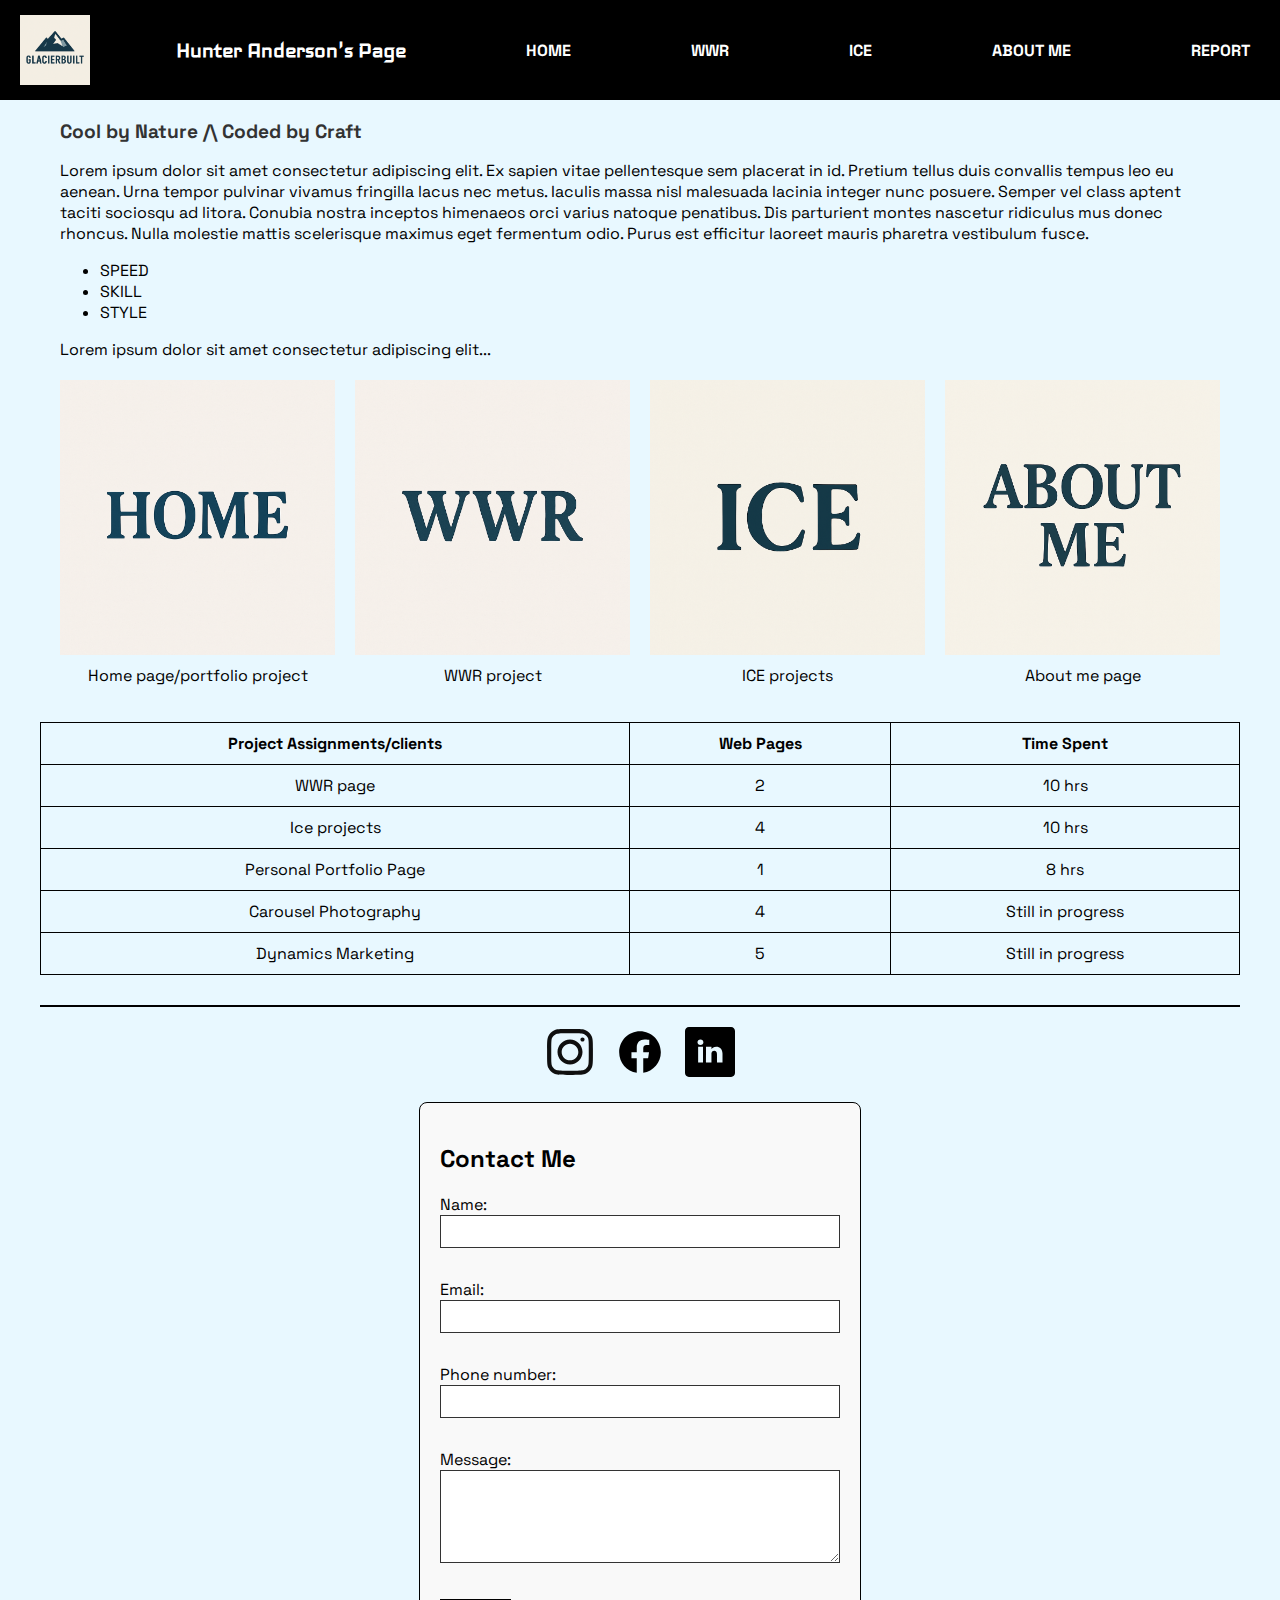
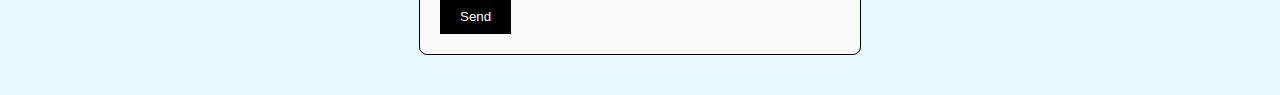
<file: index.html>
<!DOCTYPE html>
<html lang="en">
<head>
  <meta charset="UTF-8">
  <meta name="viewport" content="width=device-width, initial-scale=1.0">
  <link rel="preconnect" href="https://fonts.googleapis.com">
  <link rel="preconnect" href="https://fonts.gstatic.com" crossorigin>
  <link href="https://fonts.googleapis.com/css2?family=Iceland&family=Space+Grotesk:wght@300..700&display=swap" rel="stylesheet">
  <link rel="stylesheet" href="styles.css">
  <title>Hunter Anderson's Page</title>
</head>
<body>
  <div id="wrapper">
    <nav>
      <img class="logo" src="images/glacierbuilt.png" alt="glacierbuilt logo">
      <h1>Hunter Anderson's Page</h1>
         <div class="nav-links">
        <a href="index.html">HOME</a>
        <a href="wwr/index.html" target="_blank">WWR</a>
        <a href="ice.html">ICE</a>
        <a href="aboutme.html">ABOUT ME</a>
        <a href="client_report.html">REPORT</a>
        </div>
    </nav>

    <main>
      <p class="tagline">Cool by Nature /\ Coded by Craft</p>
      <p>Lorem ipsum dolor sit amet consectetur adipiscing elit. Ex sapien vitae pellentesque sem placerat in id. Pretium tellus duis convallis tempus leo eu aenean. Urna tempor pulvinar vivamus fringilla lacus nec metus. Iaculis massa nisl malesuada lacinia integer nunc posuere. Semper vel class aptent taciti sociosqu ad litora. Conubia nostra inceptos himenaeos orci varius natoque penatibus. Dis parturient montes nascetur ridiculus mus donec rhoncus. Nulla molestie mattis scelerisque maximus eget fermentum odio. Purus est efficitur laoreet mauris pharetra vestibulum fusce.</p>

      <ul>
        <li>SPEED</li>
        <li>SKILL</li>
        <li>STYLE</li>
      </ul>

      <p>Lorem ipsum dolor sit amet consectetur adipiscing elit...</p>

      <div class="project-links">
        <div>
          <a href="index.html"><img src="images/home.png" alt="home page" /></a>
          <p>Home page/portfolio project</p>
        </div>
        <div>
          <a href="wwr/index.html" target="_blank"><img src="images/wwr.png" alt="WWR Image" /></a>
          <p>WWR project</p>
        </div>
        <div>
          <a href="ice.html"><img src="images/ice.png" alt="ICE Image" /></a>
          <p>ICE projects</p>
        </div>
        <div>
          <a href="aboutme.html"><img src="images/about_me.png" alt="About me Image" /></a>
          <p>About me page</p>
        </div>
      </div>
    </main>
    <table>
        <thead>
          <tr>
            <th><strong>Project Assignments/clients</strong></th>
            <th><strong>Web Pages</strong></th>
            <th><strong>Time Spent</strong></th>
          </tr>
        </thead>
        <tbody>
          <tr><td>WWR page</td><td>2</td><td>10 hrs</td></tr>
          <tr><td>Ice projects</td><td>4</td><td>10 hrs</td></tr>
          <tr><td>Personal Portfolio Page</td><td>1</td><td>8 hrs</td></tr>
          <tr><td>Carousel Photography</td><td>4</td><td>Still in progress</td></tr>
          <tr><td>Dynamics Marketing</td><td>5</td><td>Still in progress</td></tr>
        </tbody>
      </table>

    <footer>
      <div class="socials">
        <a href="https://www.instagram.com/hunteranderson_248/" target="_blank">
          <img src="images/instagram_logo.svg" alt="Instagram logo" />
        </a>
        <a href="https://www.facebook.com/hunter.anderson.618318" target="_blank">
          <img src="images/facebook_logo.svg" alt="Facebook logo" />
        </a>
        <a href="https://www.linkedin.com/in/hunter-anderson-538a71300/" target="_blank">
          <img src="images/linkedin_logo.svg" alt="LinkedIn logo" />
        </a>
      </div>

      <section id="contact">
        <h2>Contact Me</h2>
        <form>
          <label for="name">Name:</label><br />
          <input type="text" id="name" name="name" required /><br /><br />

          <label for="email">Email:</label><br />
          <input type="email" id="email" name="email" required /><br /><br />

          <label for="phone">Phone number:</label><br />
          <input type="tel" id="phone" name="phone" required /><br /><br />

          <label for="message">Message:</label><br />
          <textarea id="message" name="message" rows="5" required></textarea><br /><br />

          <input type="submit" value="Send" />
        </form>
      </section>
    </footer>
  </div>
</body>
</html>
</file>
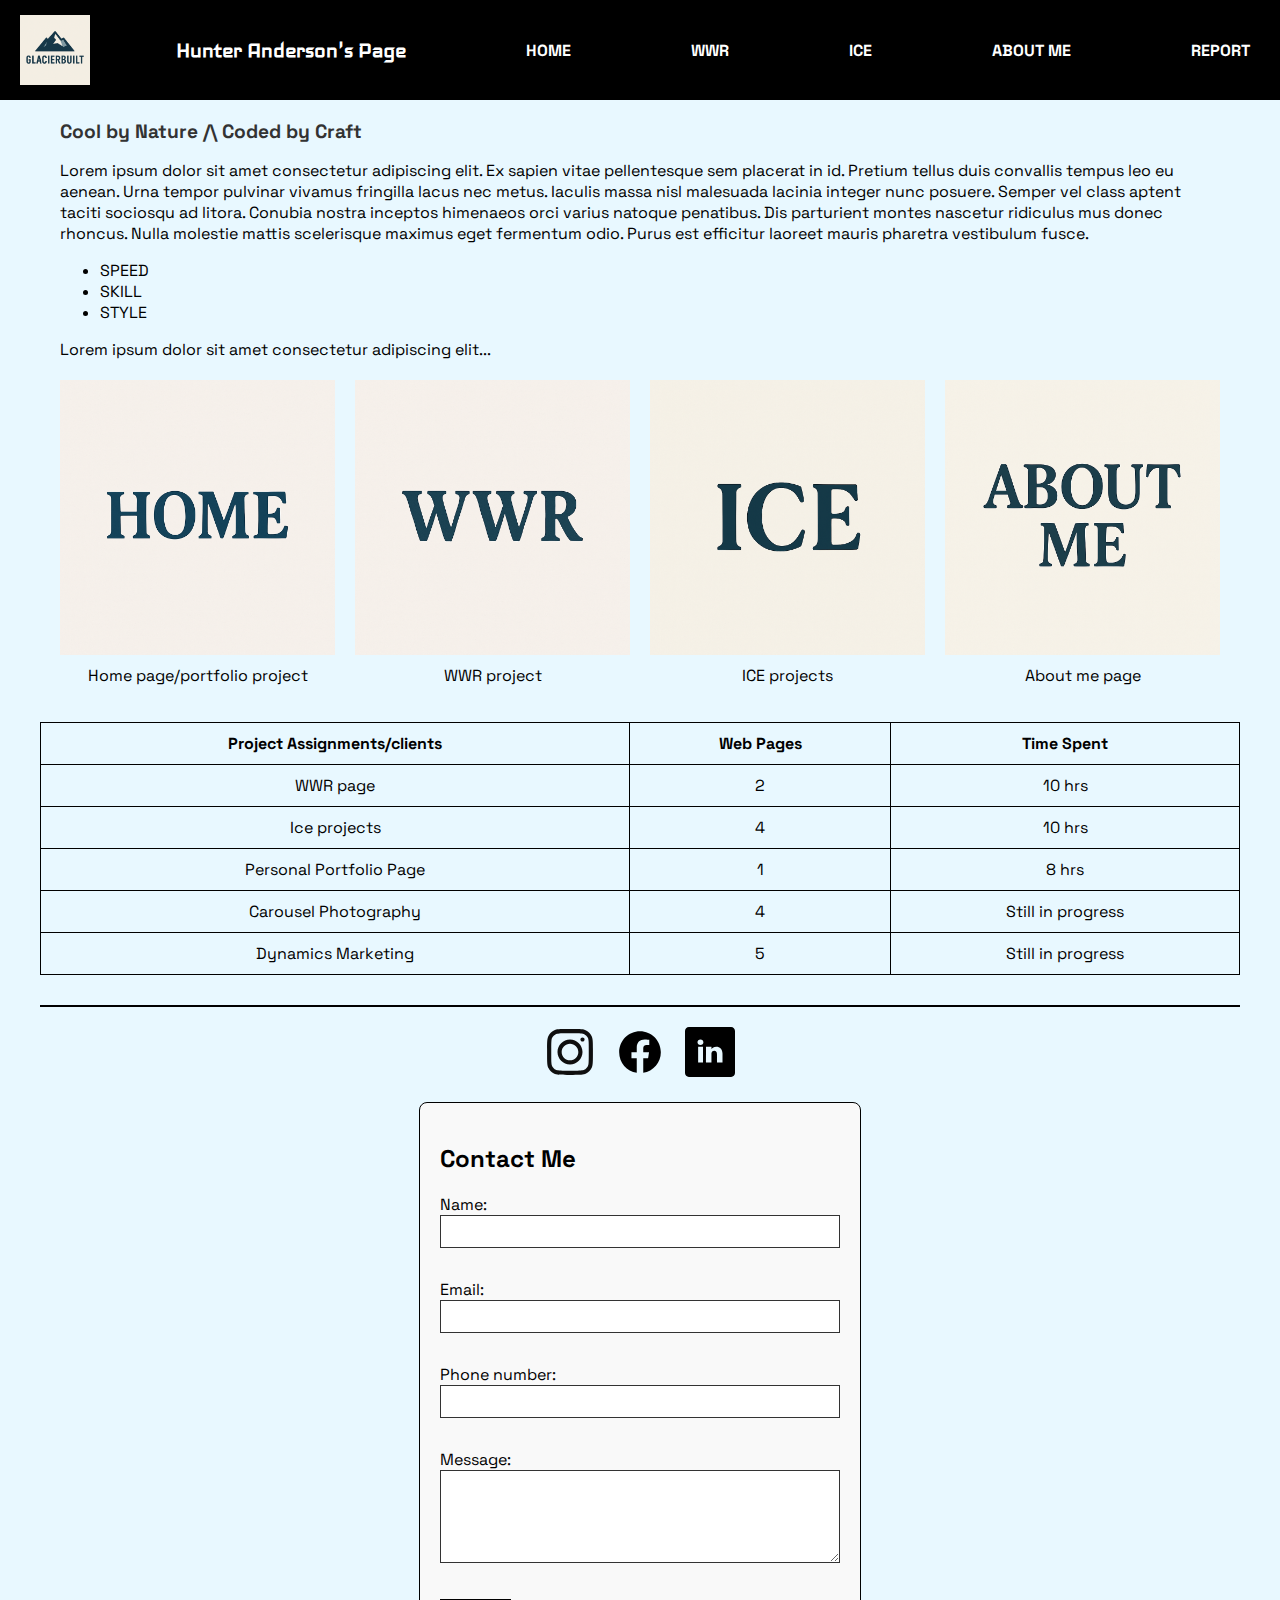
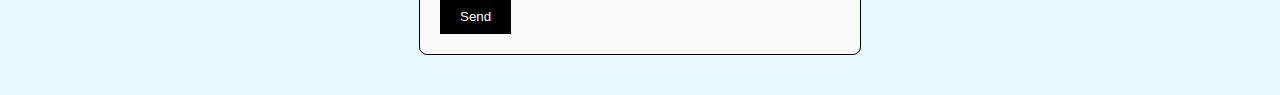
<file: portfolio-project/index.html>
<!DOCTYPE html>
<html lang="en">
<head>
  <meta charset="UTF-8">
  <meta name="viewport" content="width=device-width, initial-scale=1.0">
  <link rel="preconnect" href="https://fonts.googleapis.com">
  <link rel="preconnect" href="https://fonts.gstatic.com" crossorigin>
  <link href="https://fonts.googleapis.com/css2?family=Iceland&family=Space+Grotesk:wght@300..700&display=swap" rel="stylesheet">
  <link rel="stylesheet" href="styles.css">
  <title>Hunter Anderson's Page</title>
</head>
<body>
  <div id="wrapper">
    <nav>
      <img class="logo" src="images/glacierbuilt.png" alt="glacierbuilt logo">
      <h1>Hunter Anderson's Page</h1>
         <div class="nav-links">
        <a href="../portfolio-project/index.html">HOME</a>
        <a href="../wwr/index.html" target="_blank">WWR</a>
        <a href="../portfolio-project/ice.html">ICE</a>
        <a href="../portfolio-project/aboutme.html">ABOUT ME</a>
        <a href="../portfolio-project/client_report.html">REPORT</a>
        </div>
    </nav>

    <main>
      <p class="tagline">Cool by Nature /\ Coded by Craft</p>
      <p>Lorem ipsum dolor sit amet consectetur adipiscing elit. Ex sapien vitae pellentesque sem placerat in id. Pretium tellus duis convallis tempus leo eu aenean. Urna tempor pulvinar vivamus fringilla lacus nec metus. Iaculis massa nisl malesuada lacinia integer nunc posuere. Semper vel class aptent taciti sociosqu ad litora. Conubia nostra inceptos himenaeos orci varius natoque penatibus. Dis parturient montes nascetur ridiculus mus donec rhoncus. Nulla molestie mattis scelerisque maximus eget fermentum odio. Purus est efficitur laoreet mauris pharetra vestibulum fusce.</p>

      <ul>
        <li>SPEED</li>
        <li>SKILL</li>
        <li>STYLE</li>
      </ul>

      <p>Lorem ipsum dolor sit amet consectetur adipiscing elit...</p>

      <div class="project-links">
        <div>
          <a href="../portfolio-project/index.html"><img src="images/home.png" alt="home page" /></a>
          <p>Home page/portfolio project</p>
        </div>
        <div>
          <a href="../wwr/index.html" target="_blank"><img src="images/wwr.png" alt="WWR Image" /></a>
          <p>WWR project</p>
        </div>
        <div>
          <a href="../portfolio-project/ice.html"><img src="images/ice.png" alt="ICE Image" /></a>
          <p>ICE projects</p>
        </div>
        <div>
          <a href="../portfolio-project/aboutme.html"><img src="images/about_me.png" alt="About me Image" /></a>
          <p>About me page</p>
        </div>
      </div>
    </main>
    <table>
        <thead>
          <tr>
            <th><strong>Project Assignments/clients</strong></th>
            <th><strong>Web Pages</strong></th>
            <th><strong>Time Spent</strong></th>
          </tr>
        </thead>
        <tbody>
          <tr><td>WWR page</td><td>2</td><td>10 hrs</td></tr>
          <tr><td>Ice projects</td><td>4</td><td>10 hrs</td></tr>
          <tr><td>Personal Portfolio Page</td><td>1</td><td>8 hrs</td></tr>
          <tr><td>Carousel Photography</td><td>4</td><td>Still in progress</td></tr>
          <tr><td>Dynamics Marketing</td><td>5</td><td>Still in progress</td></tr>
        </tbody>
      </table>

    <footer>
      <div class="socials">
        <a href="https://www.instagram.com/hunteranderson_248/" target="_blank">
          <img src="../portfolio-project/images/instagram_logo.svg" alt="Instagram logo" />
        </a>
        <a href="https://www.facebook.com/hunter.anderson.618318" target="_blank">
          <img src="../portfolio-project/images/facebook_logo.svg" alt="Facebook logo" />
        </a>
        <a href="https://www.linkedin.com/in/hunter-anderson-538a71300/" target="_blank">
          <img src="../portfolio-project/images/linkedin_logo.svg" alt="LinkedIn logo" />
        </a>
      </div>

      <section id="contact">
        <h2>Contact Me</h2>
        <form>
          <label for="name">Name:</label><br />
          <input type="text" id="name" name="name" required /><br /><br />

          <label for="email">Email:</label><br />
          <input type="email" id="email" name="email" required /><br /><br />

          <label for="phone">Phone number:</label><br />
          <input type="tel" id="phone" name="phone" required /><br /><br />

          <label for="message">Message:</label><br />
          <textarea id="message" name="message" rows="5" required></textarea><br /><br />

          <input type="submit" value="Send" />
        </form>
      </section>
    </footer>
  </div>
</body>
</html>
</file>
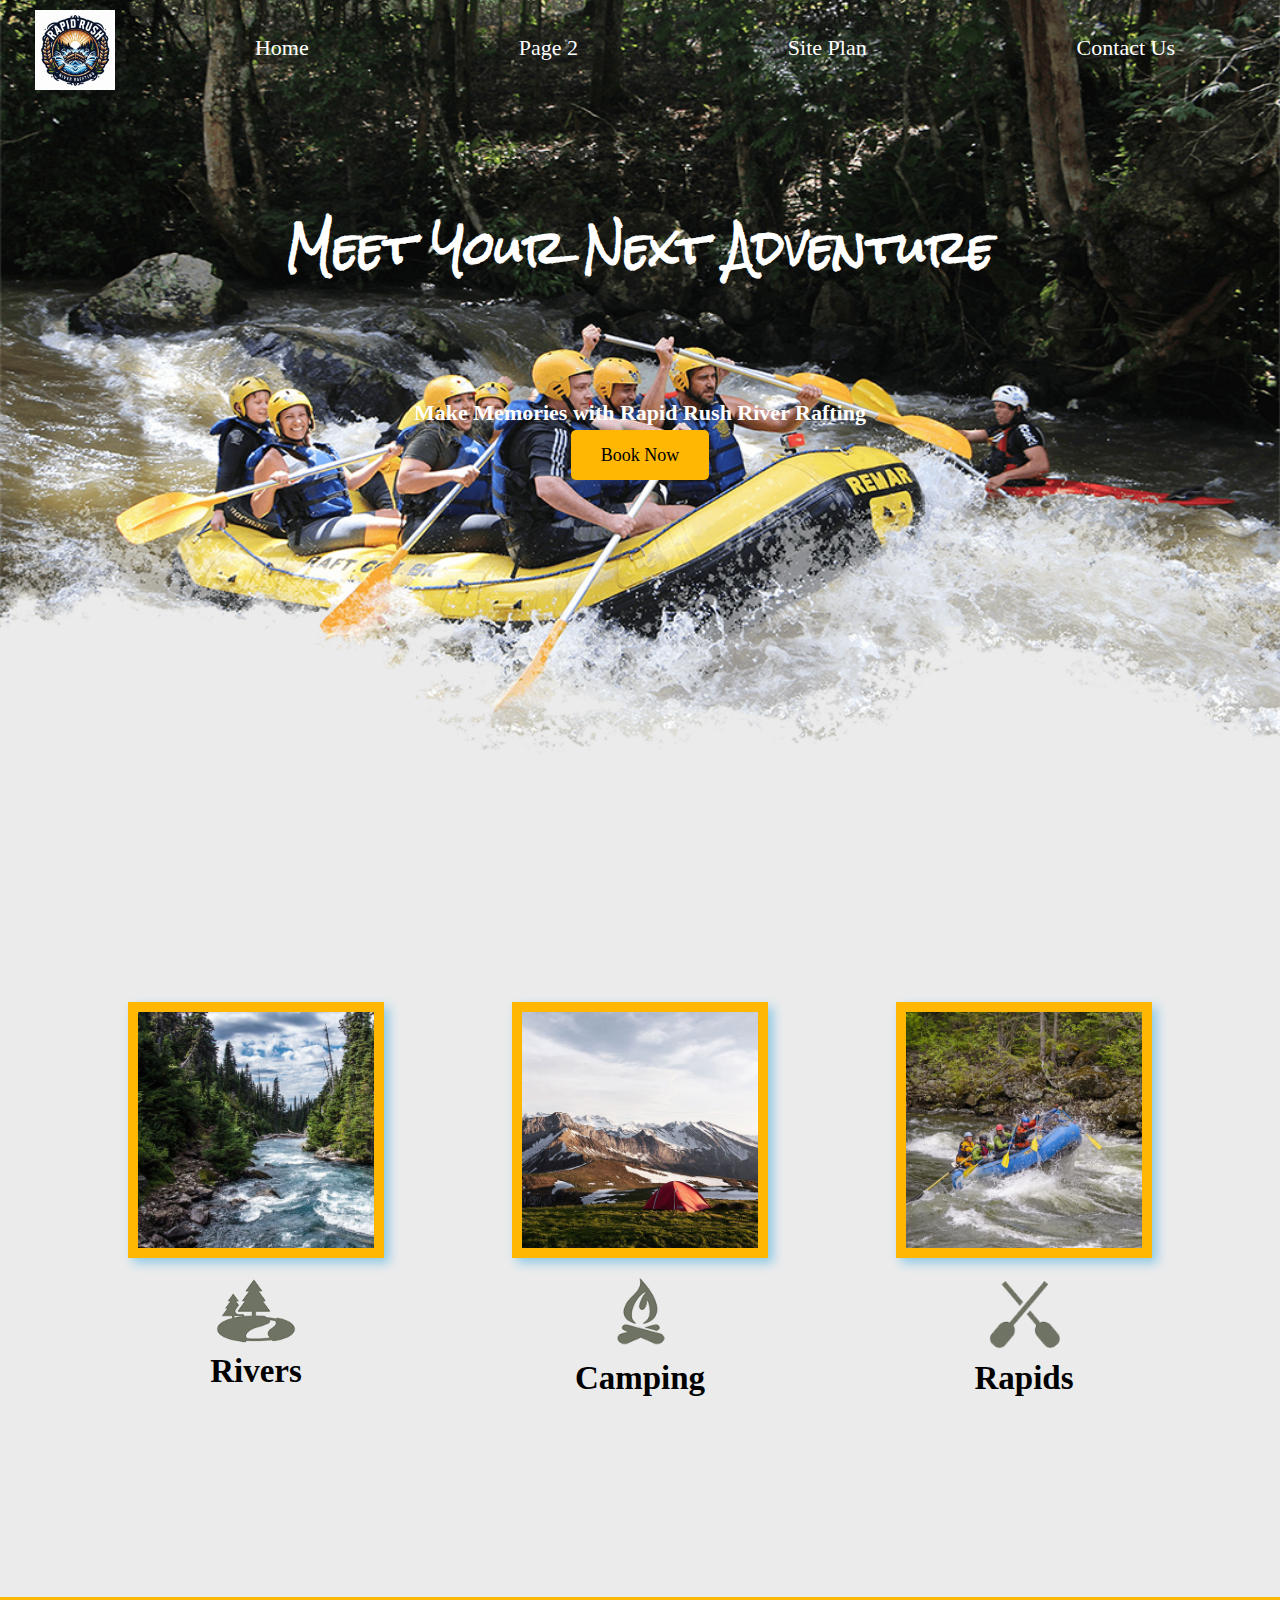
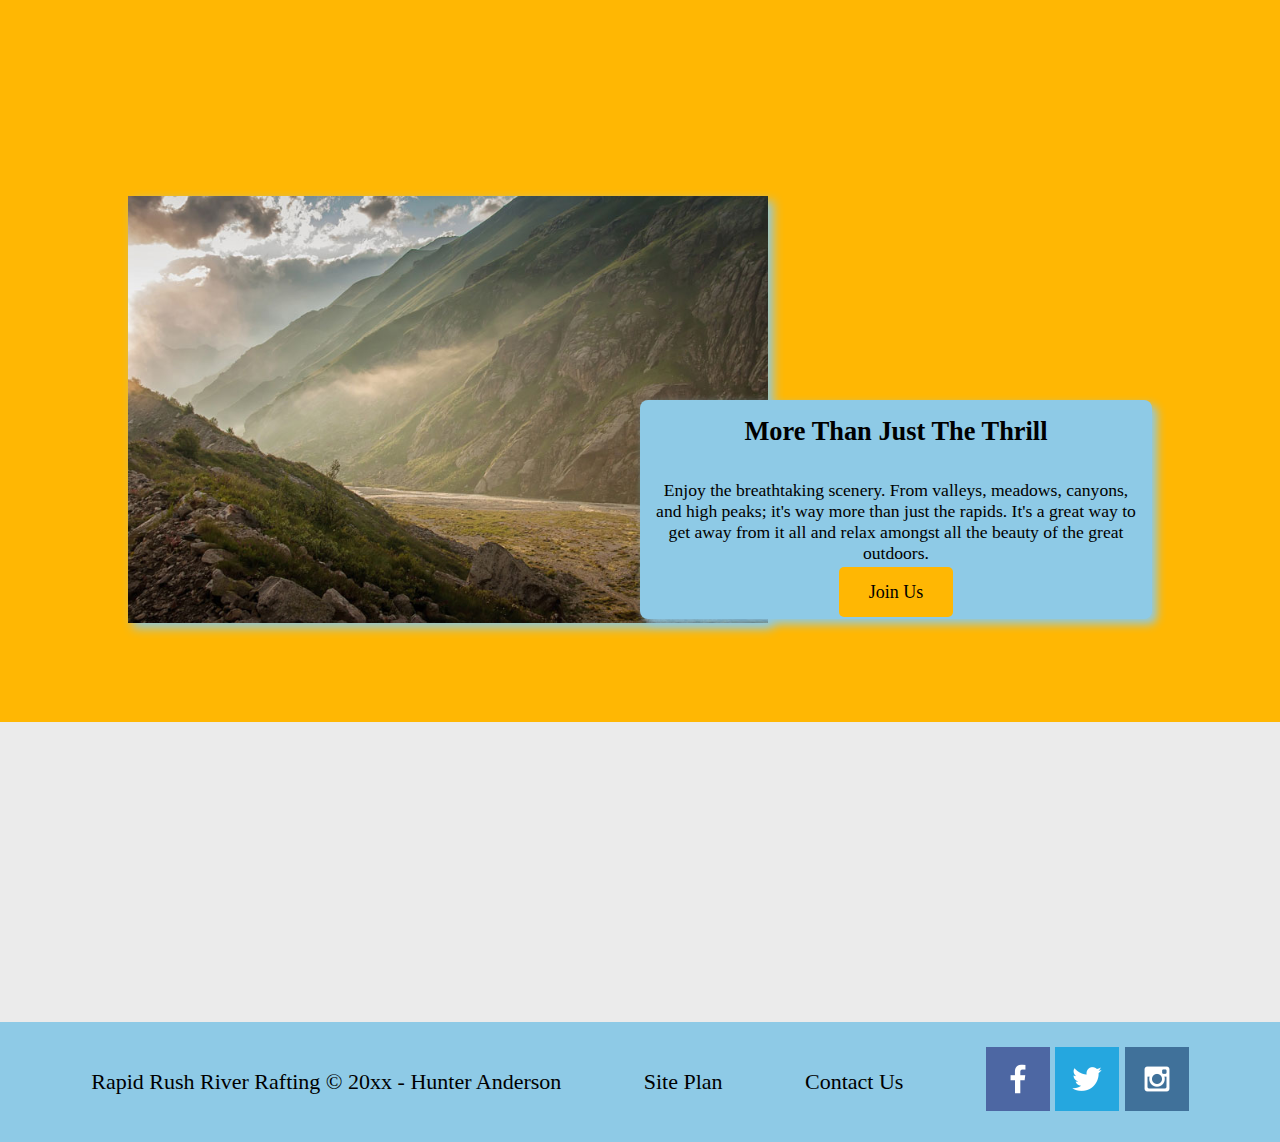
<file: wwr/index.html>
<!DOCTYPE html>
<html lang="en">
<head>
    <meta charset="UTF-8">
    <meta name="viewport" content="width=device-width, initial-scale=1.0">
    <title>Rapid Rush River Rafting</title>
    <link rel="stylesheet" href="styles/style.css">
</head>
<body>
    <div id="content"> 
     <header>
        <a id="logo_link" href="index.html">
            <img class="logo" src="images/download.png" alt="Rapid Rush River Rafting Logo">
        </a>
        <nav>
            <a href="index.html">Home</a>
            <a href="#">Page 2</a>
            <a href="site-plan-rafting.html">Site Plan</a>
            <a href="contactus.html">Contact Us</a>
        </nav>
    </header>
    <div id="hero">
        <div id="hero-box">
            <img id="hero-img" src="images/hero.png" alt="People enjoying white water rafting">
        </div>
    <section id="hero-msg">
        <h1 class="home-title">Meet Your Next Adventure</h1>
        <h4>Make Memories with Rapid Rush River Rafting</h4>
        <div class="button-box">
            <a class="book" href="contactus.html">Book Now</a>
        </div>
    </section>
    </div>
    <main class="home-grid">
        <section class="river-card">
            <img class="card-img" src="images/rivers.jpg" alt="river in forest">
            <img class="icon" src="images/river_icon.png" alt="river icon">
            <h2>Rivers</h2>
        </section>
        <section class="camping-card">
            <img class="card-img" src="images/camping.jpg" alt="tent in mountaints">
            <img class="icon" src="images/fire_icon.png" alt="fire icon">
            <h2>Camping</h2>
        </section>
        <section class="rapids-card">
            <img class="card-img" src="images/rapids.jpg" alt="rafting boat">
            <img class="icon" src="images/oars.png" alt="oars icon">
            <h2>Rapids</h2>
        </section>
        <div id="background"></div>
        <img class="mountains" src="images/mountains.jpg" alt="Misty mountains">
        <section class="msg">
            <h2>More Than Just The Thrill</h2>
            <p>Enjoy the breathtaking scenery. From valleys, meadows, canyons, and high peaks; it's way more than just the rapids. It's a great way to get away from it all and relax amongst all the beauty of the great outdoors.</p>
            <a class="join" href="rivers.html">Join Us</a>
        </section>
    </main>
    <footer>
        <p>Rapid Rush River Rafting &copy; 20xx - Hunter Anderson</p>
        <p><a href="site-plan-rafting.html">Site Plan</a></p>
        <p><a href="contactus.html">Contact Us</a> 
        <div class="social">
            <a href="https://facebook.com" target="_blank">
                <img src="images/facebook.png" alt="fb icon">
            </a>
            <a href="https://twitter.com" target="_blank">
                <img src="images/twitter.png" alt="twitter icon">
            </a>
            <a href="https://instagram.com" target="_blank">
                <img src="images/instagram.png" alt="instagram icon">
            </a>
        </div>
    </footer>
    </div>
</body>
</html>
</file>
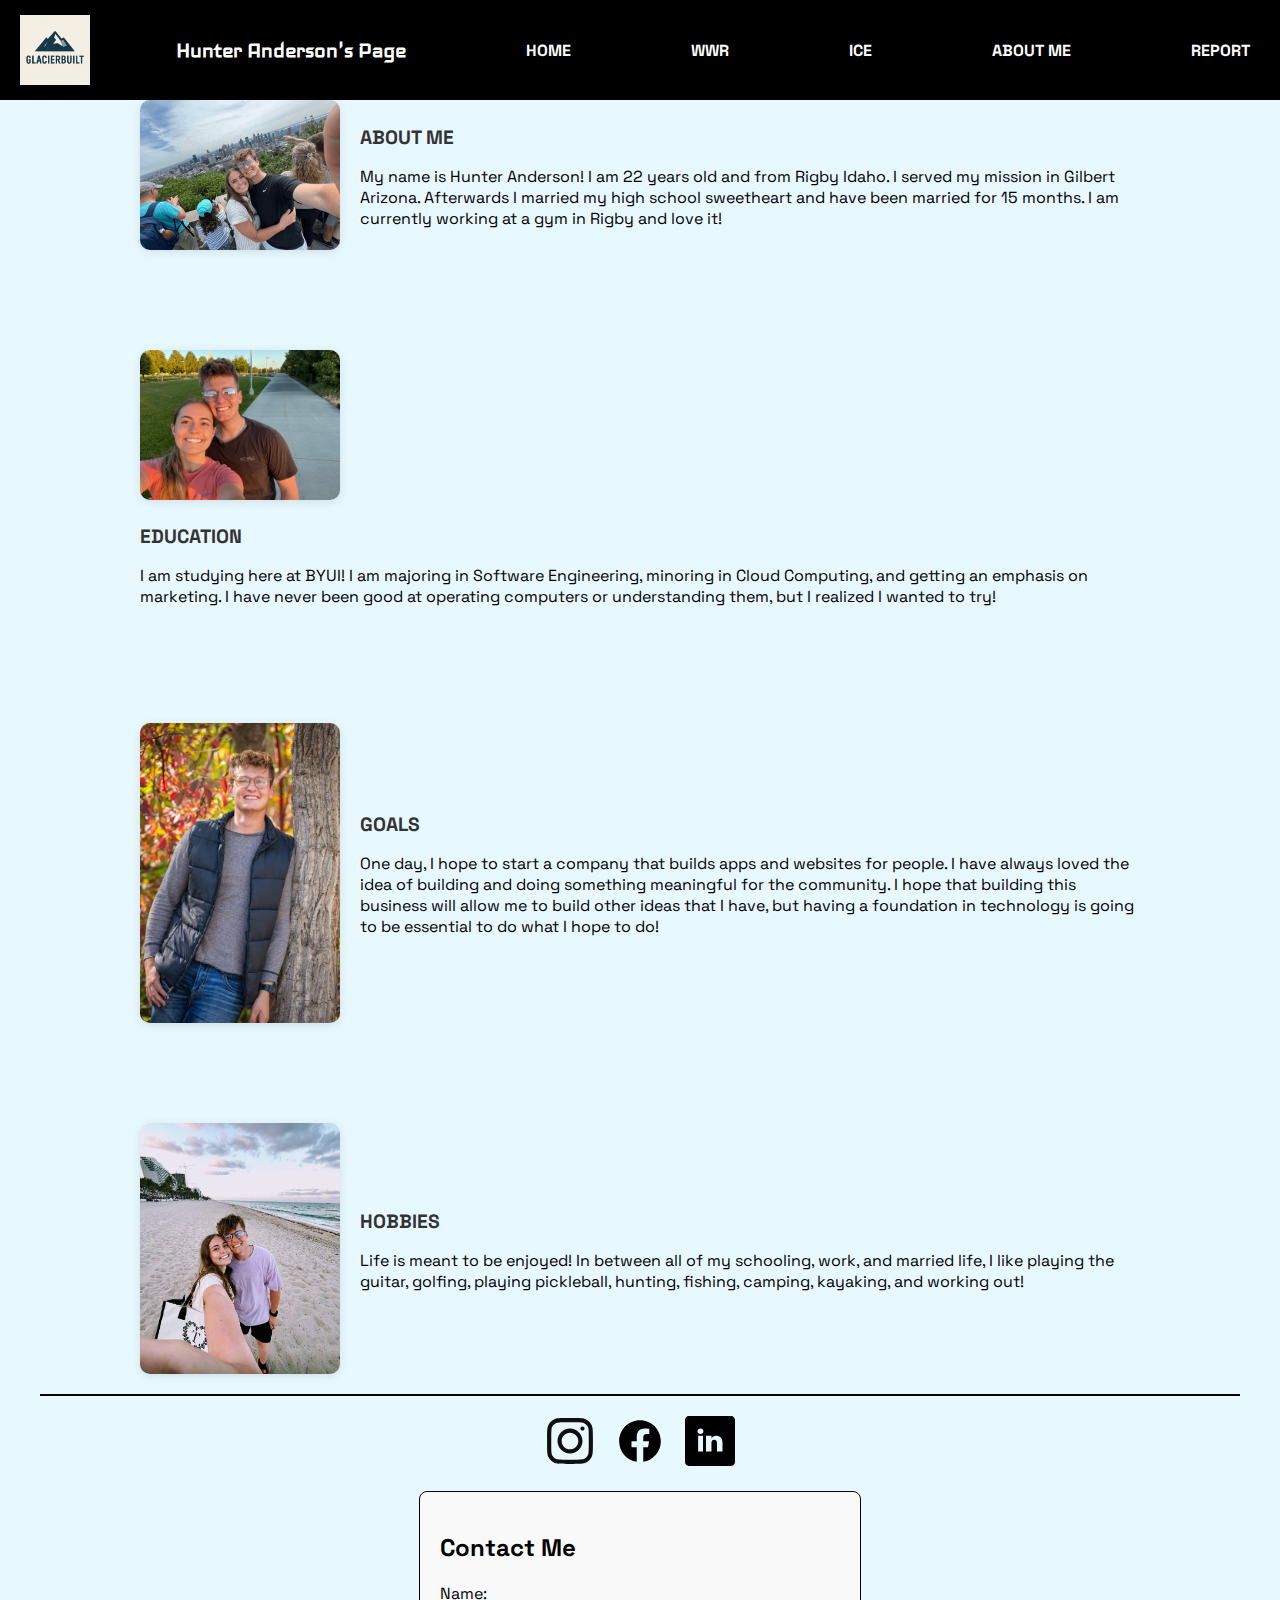
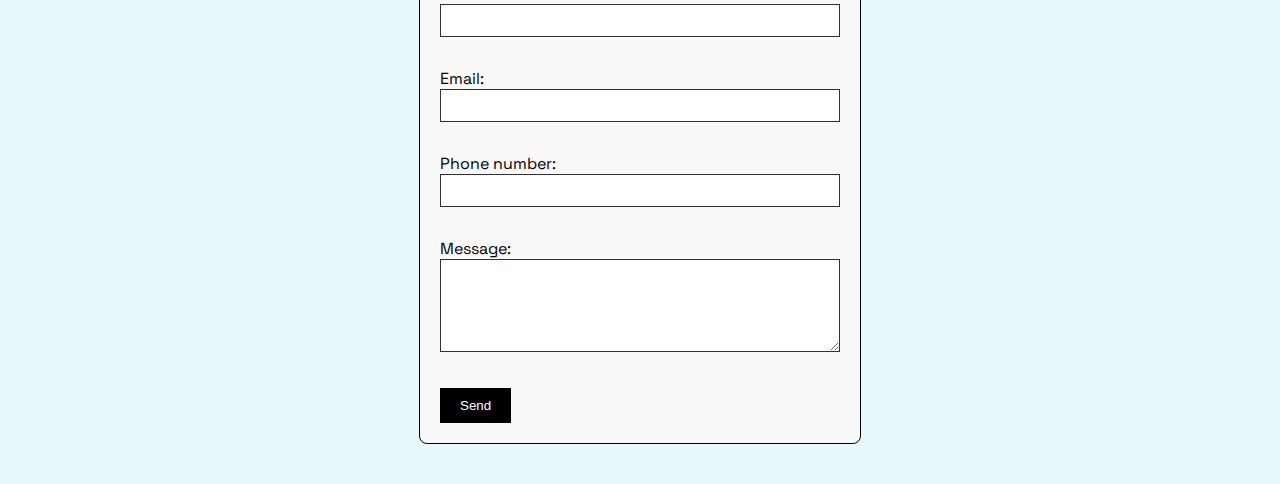
<file: aboutme.html>
<!DOCTYPE html>
<html lang="en">
<head>
  <meta charset="UTF-8" />
  <meta name="viewport" content="width=device-width, initial-scale=1.0" />
  <title>Hunter Anderson's Page</title>
  <link rel="stylesheet" href="styles.css" />
  <link href="https://fonts.googleapis.com/css2?family=Iceland&family=Space+Grotesk:wght@300..700&display=swap" rel="stylesheet">
</head>
<body>
  <div id="wrapper">
      <nav>
      <img class="logo" src="images/glacierbuilt.png" alt="glacierbuilt logo">
      <h1>Hunter Anderson's Page</h1>
         <div class="nav-links">
        <a href="../portfolio-project/index.html">HOME</a>
        <a href="../wwr/index.html" target=_blank>WWR</a>
        <a href="../portfolio-project/ice.html">ICE</a>
        <a href="../portfolio-project/aboutme.html">ABOUT ME</a>
        <a href="../portfolio-project/client_report.html">REPORT</a>
        </div>
    </nav>

    <main class="about-sections">

  <div class="section">
    <img src="images/crazymarshmallow.png" alt="My wife and I in Montreal">
    <div class="text">
      <p class="tagline"><strong>ABOUT ME</strong></p>
      <p>My name is Hunter Anderson! I am 22 years old and from Rigby Idaho. I served my mission in Gilbert Arizona. Afterwards I married my high school sweetheart and have been married for 15 months. I am currently working at a gym in Rigby and love it!</p>
    </div>
  </div>

  <div class="section">
    
    <div class="text">
      <img src="images/campus.jpeg" alt="Photo on campus">
      <p class="tagline"><strong>EDUCATION</strong></p>
      <p>I am studying here at BYUI! I am majoring in Software Engineering, minoring in Cloud Computing, and getting an emphasis on marketing. I have never been good at operating computers or understanding them, but I realized I wanted to try!</p>
    </div>
  </div>

  <div class="section">
    <img src="images/headshot.jpg" alt="Photo of me in the woods">
    <div class="text">
      <p class="tagline"><strong>GOALS</strong></p>
      <p>One day, I hope to start a company that builds apps and websites for people. I have always loved the idea of building and doing something meaningful for the community. I hope that building this business will allow me to build other ideas that I have, but having a foundation in technology is going to be essential to do what I hope to do!</p>
    </div>
  </div>

  <div class="section">
    <img src="images/beach.jpeg" alt="Beach photo">
    <div class="text">
      <p class="tagline"><strong>HOBBIES</strong></p>
      <p>Life is meant to be enjoyed! In between all of my schooling, work, and married life, I like playing the guitar, golfing, playing pickleball, hunting, fishing, camping, kayaking, and working out!</p>
    </div>
  </div>

</main>

  
    <footer>
      <div class="socials">
        <a href="https://www.instagram.com/hunteranderson_248/" target="_blank">
          <img src="images/instagram_logo.svg" alt="Instagram logo" />
        </a>
        <a href="https://www.facebook.com/hunter.anderson.618318" target="_blank">
          <img src="images/facebook_logo.svg" alt="Facebook logo" />
        </a>
        <a href="https://www.linkedin.com/in/hunter-anderson-538a71300/" target="_blank">
          <img src="images/linkedin_logo.svg" alt="LinkedIn logo" />
        </a>
      </div>

      <section id="contact">
        <h2>Contact Me</h2>
        <form>
          <label for="name">Name:</label><br />
          <input type="text" id="name" name="name" required /><br /><br />

          <label for="email">Email:</label><br />
          <input type="email" id="email" name="email" required /><br /><br />

          <label for="phone">Phone number:</label><br />
          <input type="tel" id="phone" name="phone" required /><br /><br />

          <label for="message">Message:</label><br />
          <textarea id="message" name="message" rows="5" required></textarea><br /><br />

          <input type="submit" value="Send" />
        </form>
      </section>
    </footer>
  </div>
</body>
</html>
</file>
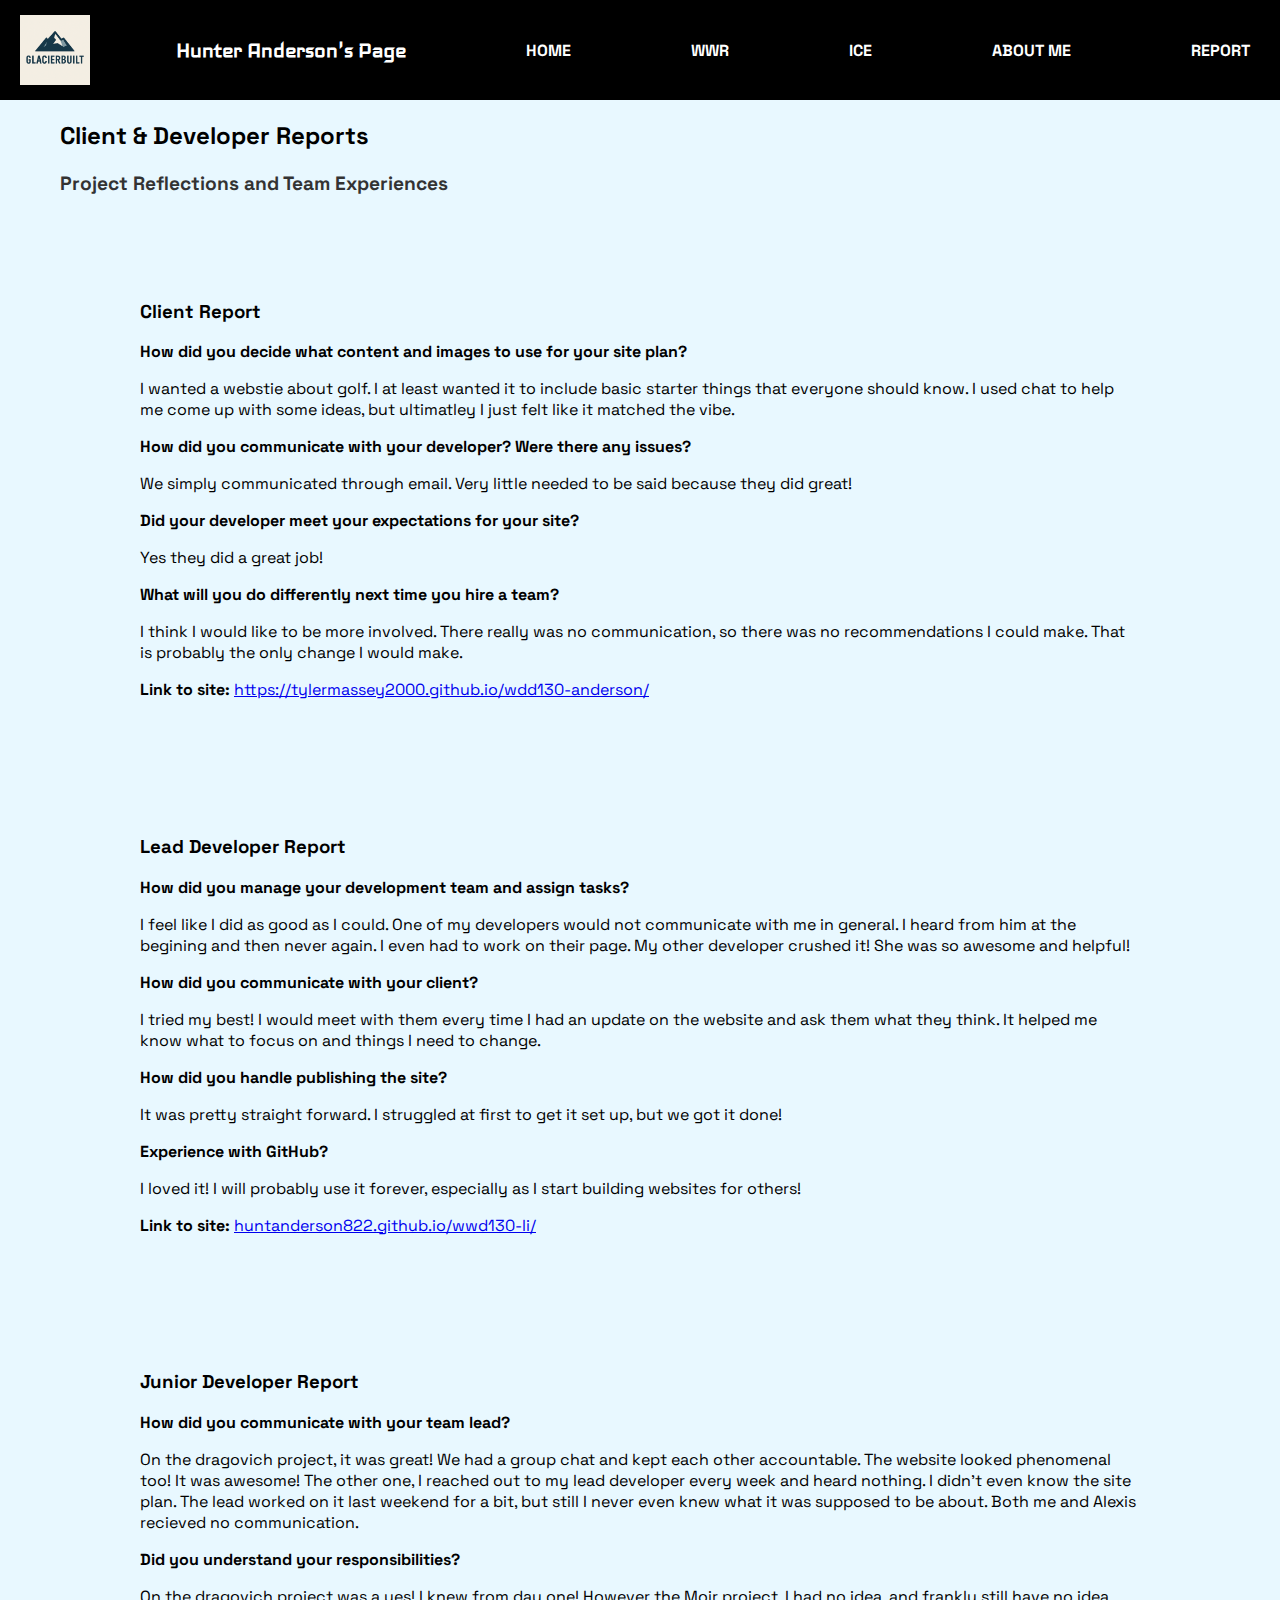
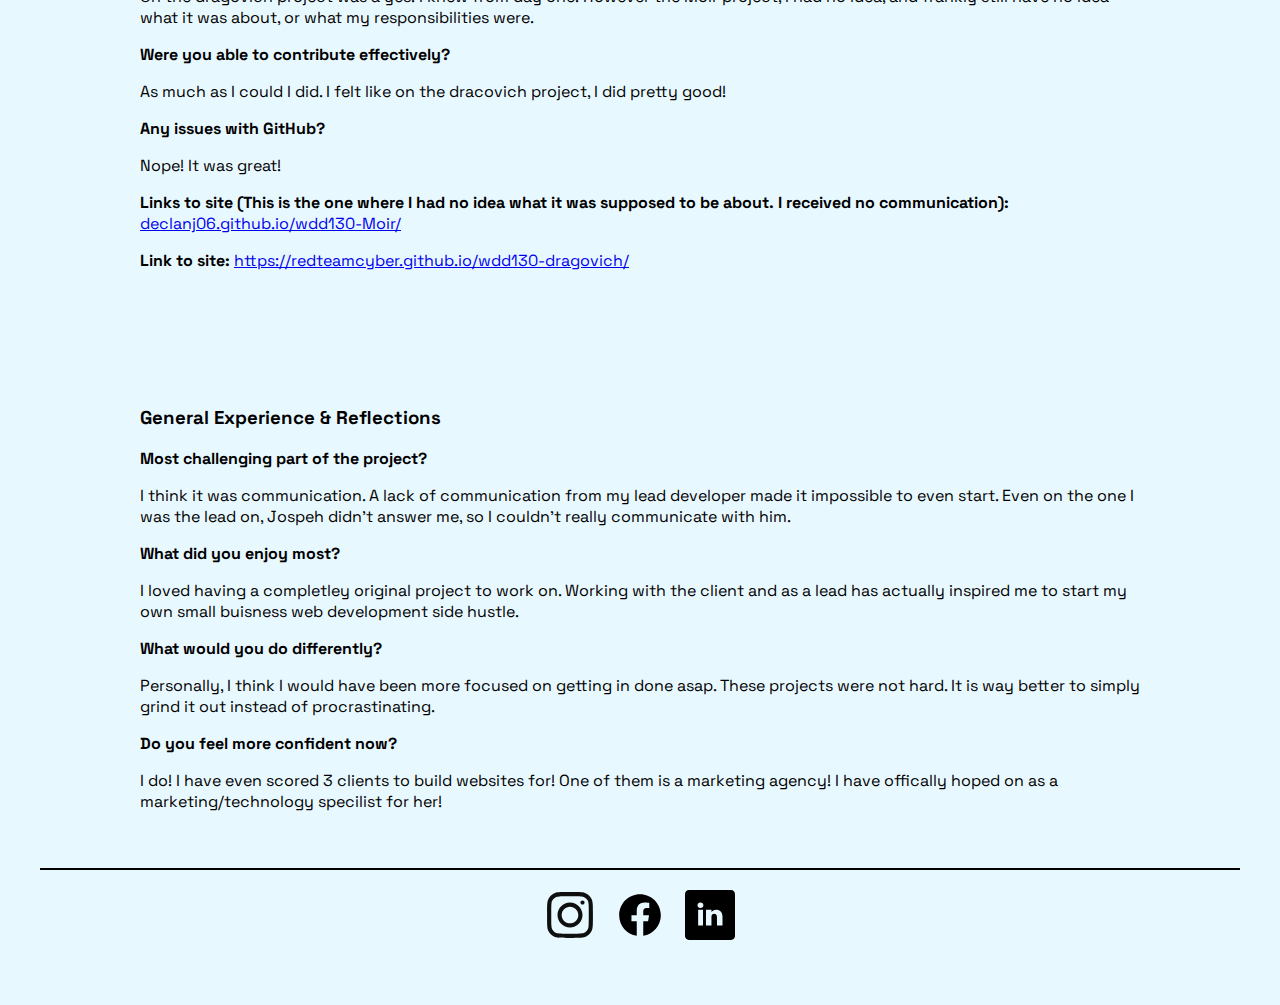
<file: client_report.html>
<!DOCTYPE html>
<html lang="en">
<head>
  <meta charset="UTF-8" />
  <meta name="viewport" content="width=device-width, initial-scale=1.0"/>
  <link rel="preconnect" href="https://fonts.googleapis.com" />
  <link rel="preconnect" href="https://fonts.gstatic.com" crossorigin />
  <link href="https://fonts.googleapis.com/css2?family=Iceland&family=Space+Grotesk:wght@300..700&display=swap" rel="stylesheet" />
  <link rel="stylesheet" href="styles.css" />
  <title>Client & Developer Report</title>
</head>
<body>
  <div id="wrapper">
    <nav>
      <img class="logo" src="images/glacierbuilt.png" alt="glacierbuilt logo" />
      <h1>Hunter Anderson's Page</h1>
      <div class="nav-links">
        <a href="index.html">HOME</a>
        <a href="../wwr/index.html" target="_blank">WWR</a>
        <a href="ice.html">ICE</a>
        <a href="aboutme.html">ABOUT ME</a>
        <a href="client_report.html">REPORT</a>
      </div>
    </nav>

    <main>
      <h2>Client & Developer Reports</h2>
      <p class="tagline">Project Reflections and Team Experiences</p>

      <section class="about-sections">
        <div class="section">
          <div class="text">
            <h3>Client Report</h3>
            <p><strong>How did you decide what content and images to use for your site plan?</strong></p>
            <p>I wanted a webstie about golf. I at least wanted it to include basic starter things that everyone should know. I used chat to help me come up with some ideas, but ultimatley I just felt like it matched the vibe.</p>
            <p><strong>How did you communicate with your developer? Were there any issues?</strong></p>
            <p>We simply communicated through email. Very little needed to be said because they did great!</p>
            <p><strong>Did your developer meet your expectations for your site?</strong></p>
            <p>Yes they did a great job!</p>
            <p><strong>What will you do differently next time you hire a team?</strong></p>
            <p>I think I would like to be more involved. There really was no communication, so there was no recommendations I could make. That is probably the only change I would make.</p>
            <p><strong>Link to site:</strong> <a href="https://tylermassey2000.github.io/wdd130-anderson/">https://tylermassey2000.github.io/wdd130-anderson/</a></p>
          </div>
        </div>

        <div class="section">
          <div class="text">
            <h3>Lead Developer Report</h3>
            <p><strong>How did you manage your development team and assign tasks?</strong></p>
            <p>I feel like I did as good as I could. One of my developers would not communicate with me in general. I heard from him at the begining and then never again. I even had to work on their page. My other developer crushed it! She was so awesome and helpful!</p>
            <p><strong>How did you communicate with your client?</strong></p>
            <p>I tried my best! I would meet with them every time I had an update on the website and ask them what they think. It helped me know what to focus on and things I need to change.</p>
            <p><strong>How did you handle publishing the site?</strong></p>
            <p>It was pretty straight forward. I struggled at first to get it set up, but we got it done!</p>
            <p><strong>Experience with GitHub?</strong></p>
            <p>I loved it! I will probably use it forever, especially as I start building websites for others!</p>
            <p><strong>Link to site:</strong> <a href="huntanderson822.github.io/wwd130-li/">huntanderson822.github.io/wwd130-li/</a></p>
          </div>
        </div>

        <div class="section">
          <div class="text">
            <h3>Junior Developer Report</h3>
            <p><strong>How did you communicate with your team lead?</strong></p>
            <p>On the dragovich project, it was great! We had a group chat and kept each other accountable. The website looked phenomenal too! It was awesome! The other one, I reached out to my lead developer every week and heard nothing. I didn't even know the site plan. The lead worked on it last weekend for a bit, but still I never even knew what it was supposed to be about. Both me and Alexis recieved no communication.</p>
            <p><strong>Did you understand your responsibilities?</strong></p>
            <p>On the dragovich project was a yes! I knew from day one! However the Moir project, I had no idea, and frankly still have no idea what it was about, or what my responsibilities were.</p>
            <p><strong>Were you able to contribute effectively?</strong></p>
            <p>As much as I could I did. I felt like on the dracovich project, I did pretty good!</p>
            <p><strong>Any issues with GitHub?</strong></p>
            <p>Nope! It was great!</p>
            <p><strong>Links to site (This is the one where I had no idea what it was supposed to be about. I received no communication):</strong> <a href="declanj06.github.io/wdd130-Moir/">declanj06.github.io/wdd130-Moir/</a></p>
            <p><strong>Link to site:</strong> <a href="https://redteamcyber.github.io/wdd130-dragovich/">https://redteamcyber.github.io/wdd130-dragovich/</a></p>
          </div>
        </div>

        <div class="section">
          <div class="text">
            <h3>General Experience & Reflections</h3>
            <p><strong>Most challenging part of the project?</strong></p>
            <p>I think it was communication. A lack of communication from my lead developer made it impossible to even start. Even on the one I was the lead on, Jospeh didn't answer me, so I couldn't really communicate with him.</p>
            <p><strong>What did you enjoy most?</strong></p>
            <p>I loved having a completley original project to work on. Working with the client and as a lead has actually inspired me to start my own small buisness web development side hustle.</p>
            <p><strong>What would you do differently?</strong></p>
            <p>Personally, I think I would have been more focused on getting in done asap. These projects were not hard. It is way better to simply grind it out instead of procrastinating.</p>
            <p><strong>Do you feel more confident now?</strong></p>
            <p>I do! I have even scored 3 clients to build websites for! One of them is a marketing agency! I have offically hoped on as a marketing/technology specilist for her!</p>
          </div>
        </div>
      </section>
    </main>

    <footer>
      <div class="socials">
        <a href="https://www.instagram.com/hunteranderson_248/" target="_blank">
          <img src="../portfolio-project/images/instagram_logo.svg" alt="Instagram logo" />
        </a>
        <a href="https://www.facebook.com/hunter.anderson.618318" target="_blank">
          <img src="../portfolio-project/images/facebook_logo.svg" alt="Facebook logo" />
        </a>
        <a href="https://www.linkedin.com/in/hunter-anderson-538a71300/" target="_blank">
          <img src="../portfolio-project/images/linkedin_logo.svg" alt="LinkedIn logo" />
        </a>
      </div>
    </footer>
  </div>
</body>
</html>
</file>
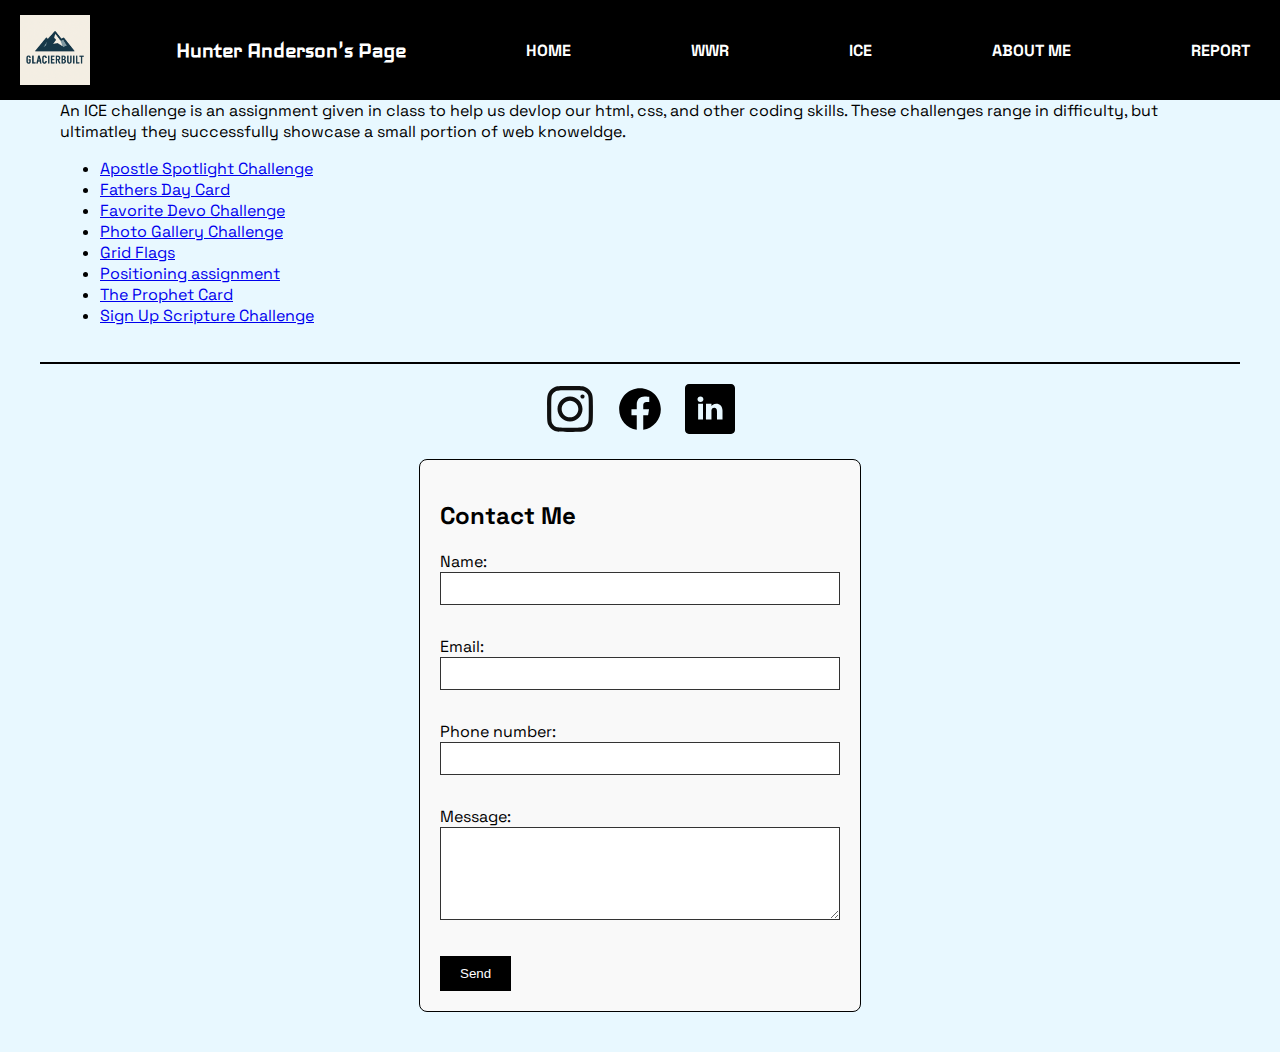
<file: ice.html>
<!DOCTYPE html>
<html lang="en">
<head>
  <meta charset="UTF-8">
  <meta name="viewport" content="width=device-width, initial-scale=1.0">
  <link rel="preconnect" href="https://fonts.googleapis.com">
  <link rel="preconnect" href="https://fonts.gstatic.com" crossorigin>
  <link href="https://fonts.googleapis.com/css2?family=Iceland&family=Space+Grotesk:wght@300..700&display=swap" rel="stylesheet">
  <link rel="stylesheet" href="styles.css">
  <title>Hunter Anderson's Page</title>
</head>
<body>
  <div id="wrapper">
    <nav>
      <img class="logo" src="images/glacierbuilt.png" alt="glacierbuilt logo">
      <h1>Hunter Anderson's Page</h1>
         <div class="nav-links">
        <a href="/portfolio-project/index.html">HOME</a>
        <a href="../wwr/index.html" target="_blank">WWR</a>
        <a href="../portfolio-project/ice.html">ICE</a>
        <a href="../portfolio-project/aboutme.html">ABOUT ME</a>
        <a href="../portfolio-project/client_report.html">REPORT</a>
        </div>
    </nav>

    <main>
      <header>An ICE challenge is an assignment given in class to help us devlop our html, css, and other coding skills. These challenges range in difficulty, but ultimatley they successfully showcase a small portion of web knoweldge.</header>
      <ul>
      <li><a href="../ice/apostle_spotlight/apostle_spotlight/apostle_spotlight/apostles.html" target="_blank">Apostle Spotlight Challenge</a></li>
      <li><a href="../ice/fathersday/fathersday/index.html" target="_blank">Fathers Day Card</a></li>
      <li><a href="../ice/favorite_devo/favorite_devo/favdevo.html" target="_blank">Favorite Devo Challenge</a></li>
      <li><a href="../ice/gallery/gallery/gallery.html" target="_blank">Photo Gallery Challenge</a></li>
      <li><a href="../ice/grid_flags/grid_flags/flags.html" target="_blank">Grid Flags</a></li>
      <li><a href="../ice/positioning/positioning/positioning.html" target="_blank">Positioning assignment</a></li>
      <li><a href="../ice/prophet_cards/nelson.html" target="_blank">The Prophet Card</a>
      <li><a href="../ice/signup/signup/code.html" target="_blank">Sign Up Scripture Challenge</a></li>
      </ul>
    </main>

    <footer>
      <div class="socials">
        <a href="https://www.instagram.com/hunteranderson_248/" target="_blank">
          <img src="images/instagram_logo.svg" alt="Instagram logo" />
        </a>
        <a href="https://www.facebook.com/hunter.anderson.618318" target="_blank">
          <img src="images/facebook_logo.svg" alt="Facebook logo" />
        </a>
        <a href="https://www.linkedin.com/in/hunter-anderson-538a71300/" target="_blank">
          <img src="images/linkedin_logo.svg" alt="LinkedIn logo" />
        </a>
      </div>

      <section id="contact">
        <h2>Contact Me</h2>
        <form>
          <label for="name">Name:</label><br />
          <input type="text" id="name" name="name" required /><br /><br />

          <label for="email">Email:</label><br />
          <input type="email" id="email" name="email" required /><br /><br />

          <label for="phone">Phone number:</label><br />
          <input type="tel" id="phone" name="phone" required /><br /><br />

          <label for="message">Message:</label><br />
          <textarea id="message" name="message" rows="5" required></textarea><br /><br />

          <input type="submit" value="Send" />
        </form>
      </section>
    </footer>
  </div>
</body>
</html>
</file>
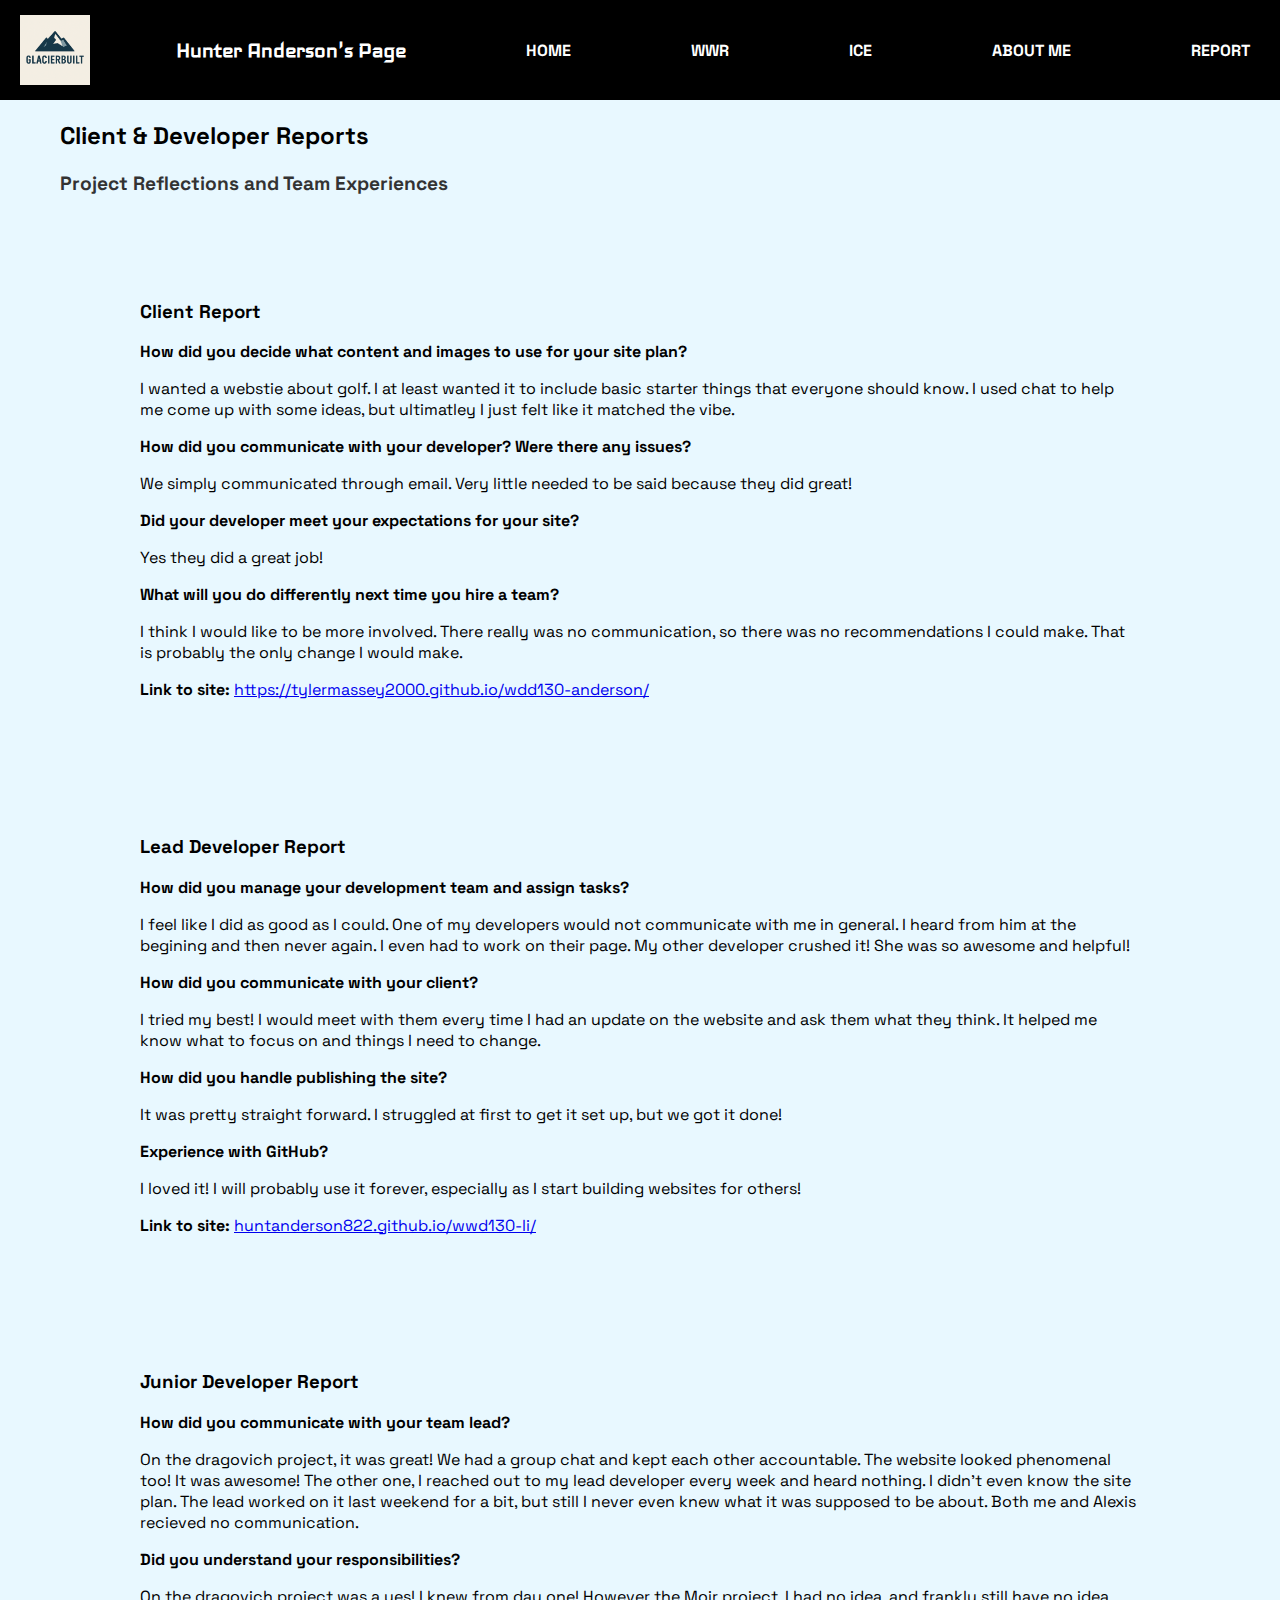
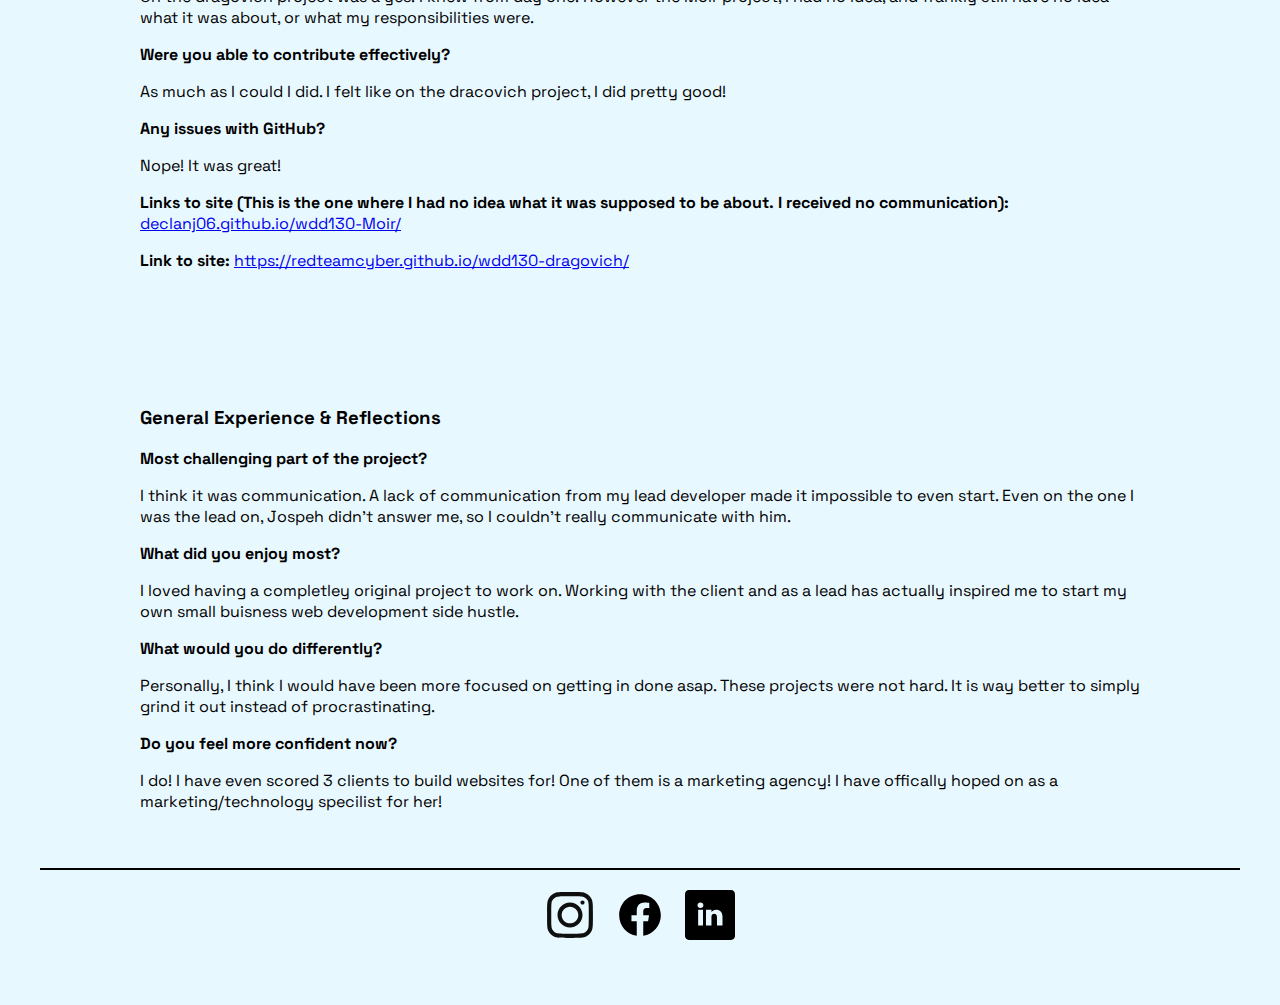
<file: portfolio-project/client_report.html>
<!DOCTYPE html>
<html lang="en">
<head>
  <meta charset="UTF-8" />
  <meta name="viewport" content="width=device-width, initial-scale=1.0"/>
  <link rel="preconnect" href="https://fonts.googleapis.com" />
  <link rel="preconnect" href="https://fonts.gstatic.com" crossorigin />
  <link href="https://fonts.googleapis.com/css2?family=Iceland&family=Space+Grotesk:wght@300..700&display=swap" rel="stylesheet" />
  <link rel="stylesheet" href="styles.css" />
  <title>Client & Developer Report</title>
</head>
<body>
  <div id="wrapper">
    <nav>
      <img class="logo" src="images/glacierbuilt.png" alt="glacierbuilt logo" />
      <h1>Hunter Anderson's Page</h1>
      <div class="nav-links">
        <a href="../portfolio-project/index.html">HOME</a>
        <a href="../wwr/index.html" target="_blank">WWR</a>
        <a href="../portfolio-project/ice.html">ICE</a>
        <a href="../portfolio-project/aboutme.html">ABOUT ME</a>
        <a href="../portfolio-project/client_report.html">REPORT</a>
      </div>
    </nav>

    <main>
      <h2>Client & Developer Reports</h2>
      <p class="tagline">Project Reflections and Team Experiences</p>

      <section class="about-sections">
        <div class="section">
          <div class="text">
            <h3>Client Report</h3>
            <p><strong>How did you decide what content and images to use for your site plan?</strong></p>
            <p>I wanted a webstie about golf. I at least wanted it to include basic starter things that everyone should know. I used chat to help me come up with some ideas, but ultimatley I just felt like it matched the vibe.</p>
            <p><strong>How did you communicate with your developer? Were there any issues?</strong></p>
            <p>We simply communicated through email. Very little needed to be said because they did great!</p>
            <p><strong>Did your developer meet your expectations for your site?</strong></p>
            <p>Yes they did a great job!</p>
            <p><strong>What will you do differently next time you hire a team?</strong></p>
            <p>I think I would like to be more involved. There really was no communication, so there was no recommendations I could make. That is probably the only change I would make.</p>
            <p><strong>Link to site:</strong> <a href="https://tylermassey2000.github.io/wdd130-anderson/">https://tylermassey2000.github.io/wdd130-anderson/</a></p>
          </div>
        </div>

        <div class="section">
          <div class="text">
            <h3>Lead Developer Report</h3>
            <p><strong>How did you manage your development team and assign tasks?</strong></p>
            <p>I feel like I did as good as I could. One of my developers would not communicate with me in general. I heard from him at the begining and then never again. I even had to work on their page. My other developer crushed it! She was so awesome and helpful!</p>
            <p><strong>How did you communicate with your client?</strong></p>
            <p>I tried my best! I would meet with them every time I had an update on the website and ask them what they think. It helped me know what to focus on and things I need to change.</p>
            <p><strong>How did you handle publishing the site?</strong></p>
            <p>It was pretty straight forward. I struggled at first to get it set up, but we got it done!</p>
            <p><strong>Experience with GitHub?</strong></p>
            <p>I loved it! I will probably use it forever, especially as I start building websites for others!</p>
            <p><strong>Link to site:</strong> <a href="huntanderson822.github.io/wwd130-li/">huntanderson822.github.io/wwd130-li/</a></p>
          </div>
        </div>

        <div class="section">
          <div class="text">
            <h3>Junior Developer Report</h3>
            <p><strong>How did you communicate with your team lead?</strong></p>
            <p>On the dragovich project, it was great! We had a group chat and kept each other accountable. The website looked phenomenal too! It was awesome! The other one, I reached out to my lead developer every week and heard nothing. I didn't even know the site plan. The lead worked on it last weekend for a bit, but still I never even knew what it was supposed to be about. Both me and Alexis recieved no communication.</p>
            <p><strong>Did you understand your responsibilities?</strong></p>
            <p>On the dragovich project was a yes! I knew from day one! However the Moir project, I had no idea, and frankly still have no idea what it was about, or what my responsibilities were.</p>
            <p><strong>Were you able to contribute effectively?</strong></p>
            <p>As much as I could I did. I felt like on the dracovich project, I did pretty good!</p>
            <p><strong>Any issues with GitHub?</strong></p>
            <p>Nope! It was great!</p>
            <p><strong>Links to site (This is the one where I had no idea what it was supposed to be about. I received no communication):</strong> <a href="declanj06.github.io/wdd130-Moir/">declanj06.github.io/wdd130-Moir/</a></p>
            <p><strong>Link to site:</strong> <a href="https://redteamcyber.github.io/wdd130-dragovich/">https://redteamcyber.github.io/wdd130-dragovich/</a></p>
          </div>
        </div>

        <div class="section">
          <div class="text">
            <h3>General Experience & Reflections</h3>
            <p><strong>Most challenging part of the project?</strong></p>
            <p>I think it was communication. A lack of communication from my lead developer made it impossible to even start. Even on the one I was the lead on, Jospeh didn't answer me, so I couldn't really communicate with him.</p>
            <p><strong>What did you enjoy most?</strong></p>
            <p>I loved having a completley original project to work on. Working with the client and as a lead has actually inspired me to start my own small buisness web development side hustle.</p>
            <p><strong>What would you do differently?</strong></p>
            <p>Personally, I think I would have been more focused on getting in done asap. These projects were not hard. It is way better to simply grind it out instead of procrastinating.</p>
            <p><strong>Do you feel more confident now?</strong></p>
            <p>I do! I have even scored 3 clients to build websites for! One of them is a marketing agency! I have offically hoped on as a marketing/technology specilist for her!</p>
          </div>
        </div>
      </section>
    </main>

    <footer>
      <div class="socials">
        <a href="https://www.instagram.com/hunteranderson_248/" target="_blank">
          <img src="../portfolio-project/images/instagram_logo.svg" alt="Instagram logo" />
        </a>
        <a href="https://www.facebook.com/hunter.anderson.618318" target="_blank">
          <img src="../portfolio-project/images/facebook_logo.svg" alt="Facebook logo" />
        </a>
        <a href="https://www.linkedin.com/in/hunter-anderson-538a71300/" target="_blank">
          <img src="../portfolio-project/images/linkedin_logo.svg" alt="LinkedIn logo" />
        </a>
      </div>
    </footer>
  </div>
</body>
</html>
</file>
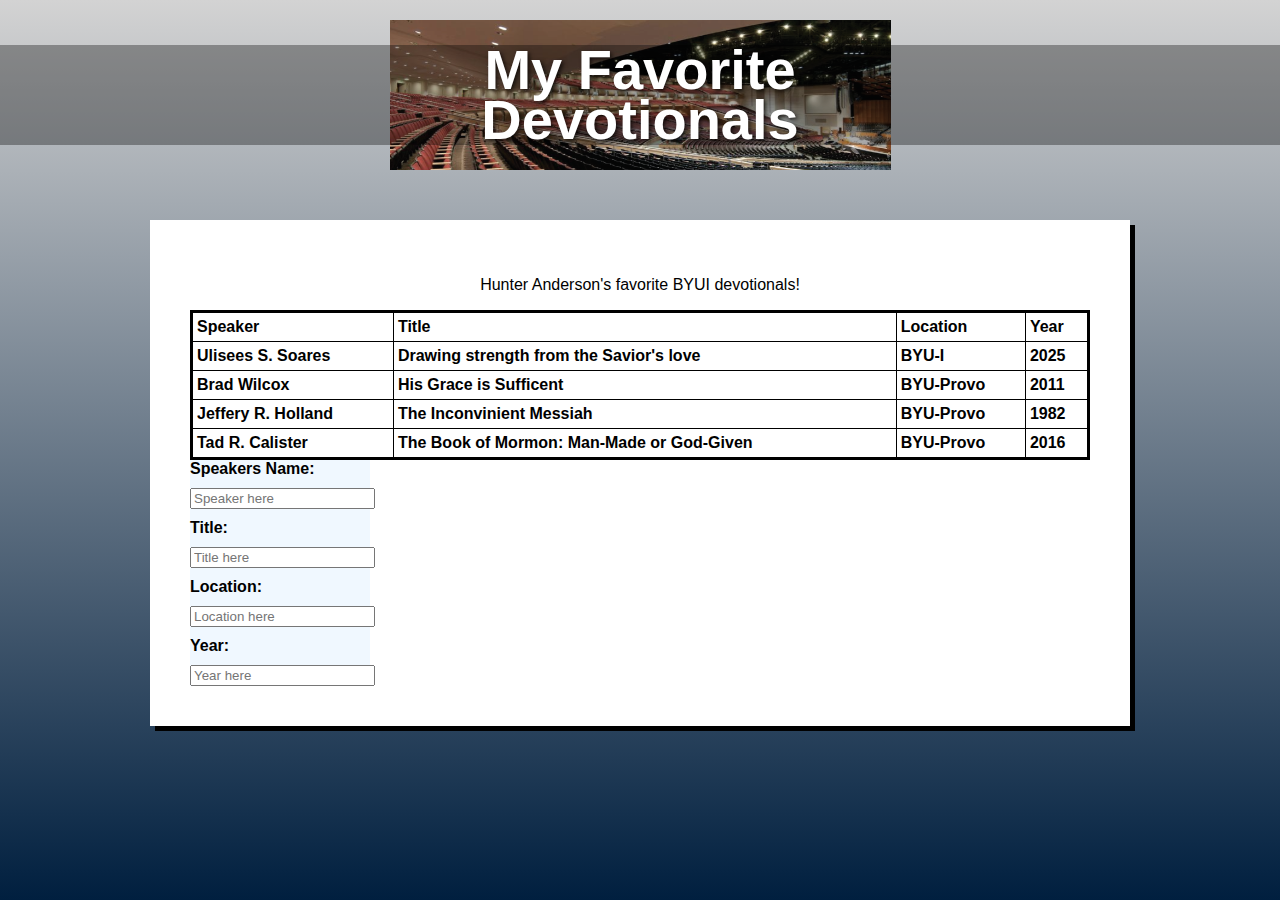
<file: ice/favorite_devo/favorite_devo/favdevo.html>
<!DOCTYPE html>
<html lang="en">
<head>
  <meta charset="UTF-8" />
  <meta name="viewport" content="width=device-width, initial-scale=1.0"/>
  <title>My Favorite Devotionals</title>
  <link rel="stylesheet" href="styles/styles.css" />
</head>
<style>
.main {
  text-align: center;
  font-family: Arial, Helvetica, sans-serif;
}
table.minimalistBlack {
  border: 3px solid #000000;
  width: 100%;
  text-align: left;
  border-collapse: collapse;
}
table.minimalistBlack td, table.minimalistBlack th {
  border: 1px solid #000000;
  padding: 5px 4px;
}
table.minimalistBlack tbody td {
  font-size: 13px;
}
table.minimalistBlack thead {
  background: #1003ff;
  background: -moz-linear-gradient(top, #dbdbdb 0%, #d3d3d3 66%, #CFCFCF 100%);
  background: -webkit-linear-gradient(top, #dbdbdb 0%, #d3d3d3 66%, #CFCFCF 100%);
  background: linear-gradient(to bottom, #dbdbdb 0%, #d3d3d3 66%, #CFCFCF 100%);
  border-bottom: 3px solid #000000;
}
table.minimalistBlack thead th {
  font-size: 15px;
  font-weight: bold;
  color: #000000;
  text-align: left;
}
form {
  background-color: aliceblue;
  text-align: left;
  display:grid;
  grid-template-columns: auto;
  max-width: 20%;
  row-gap: 10px;
}
</style>
<body>
  <div class="container">
    <header class="header">
      <div class="header-image">
        <h1>My Favorite<br>Devotionals</h1>
      </div>
    </header>
    <main>
      <div class="content-box">
        <!-- Add your devotional content here -->
        <p>Hunter Anderson's favorite BYUI devotionals!</p>
          <table class="minimalistBlack">
            <tr>
              <th>Speaker</th>
              <th>Title</th>
              <th>Location</th>
              <th>Year</th>
            </tr>
            <tr>
              <th>Ulisees S. Soares</th>
              <th>Drawing strength from the Savior's love</th>
              <th>BYU-I</th>
              <th>2025</th>
            </tr>
            <tr>
              <th>Brad Wilcox</th>
              <th>His Grace is Sufficent</th>
              <th>BYU-Provo</th>
              <th>2011</th>
            </tr>
            <tr>
              <th>Jeffery R. Holland</th>
              <th>The Inconvinient Messiah</th>
              <th>BYU-Provo</th>
              <th>1982</th>
            </tr>
            <tr>
              <th>Tad R. Calister</th>
              <th>The Book of Mormon: Man-Made or God-Given</th>
              <th>BYU-Provo</th>
              <th>2016</th>
            </tr>
          </table>
          <form>
            <label for="sname"><strong>Speakers Name:</strong></label>
            <input for="text" id="sname" name="sname" placeholder="Speaker here"<br>
            
            <label for="title"><strong>Title:</strong></label>
            <input for="text" id="title" name="title" placeholder="Title here"<br>
            
            <label for="location"><strong>Location:</strong></label>
            <input for="text" id="location" name="location" placeholder="Location here"<br>
            
            <label for="year"><strong>Year:</strong></label>
            <input for="text" id="year" name="year" placeholder="Year here"<br>
          </form>
      </div>
    </main>
  </div>
</body>
</html>
</file>
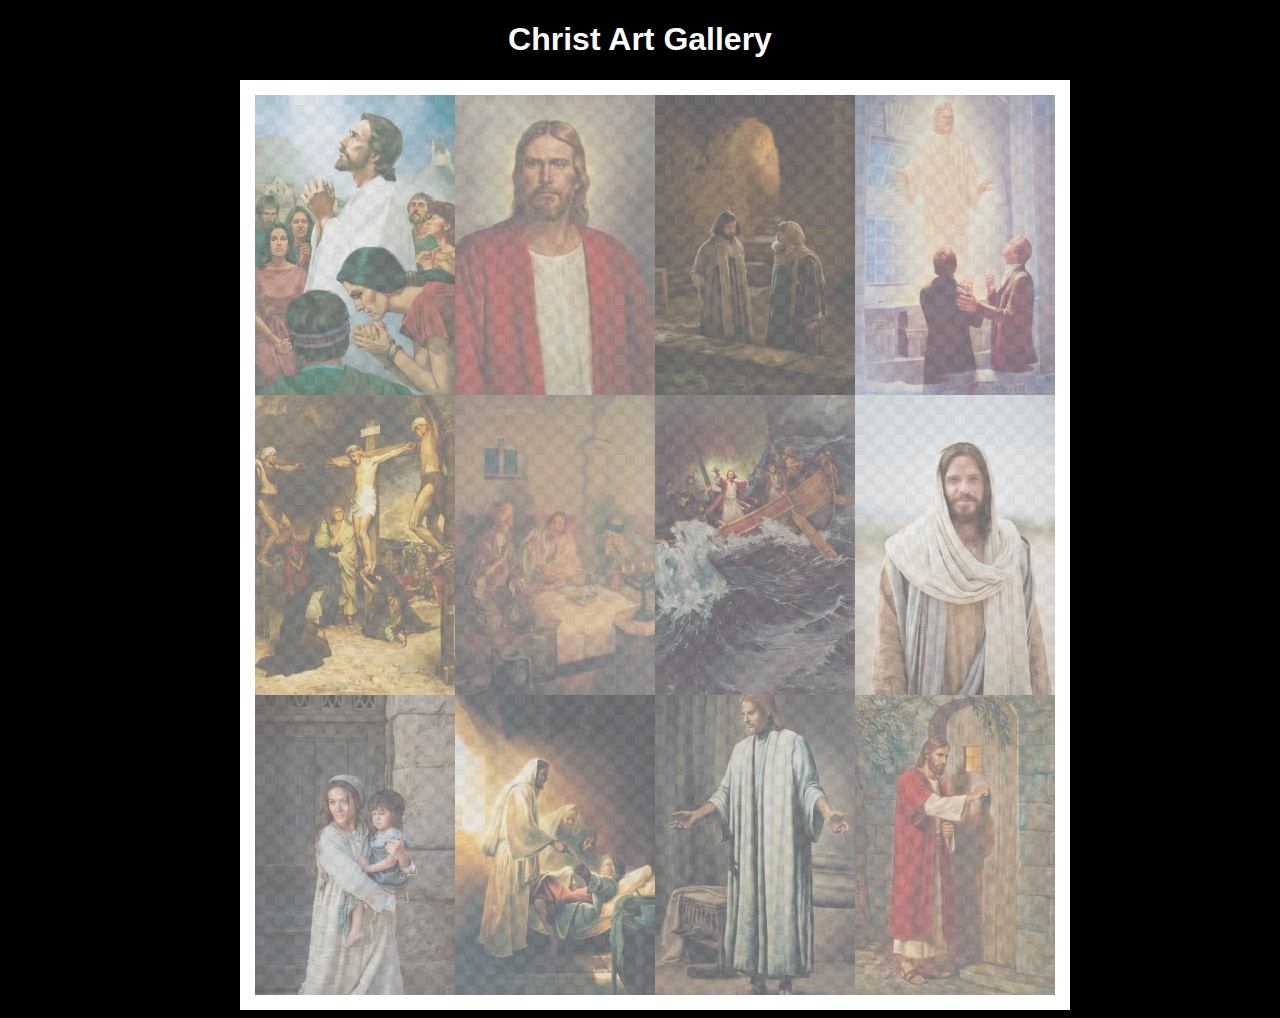
<file: ice/gallery/gallery/gallery.html>
<!DOCTYPE html>
<html lang="en">
<head>
    <meta charset="UTF-8">
    <meta name="viewport" content="width=device-width, initial-scale=1.0">
    <title>Images of Christ</title>
    <style>
        body {
            background: black;
        }
        #wrapper{
            width: 800px;
            margin: 0 auto;
        }
        nav {
            color: white;
            text-align: center;
            font-family: Haettenschweiler, 'Arial Narrow Bold', sans-serif;
        }
        #gallery{
            display: grid;
            grid-template-columns: 200px 200px 200px 200px;
            border: 15px solid rgb(255, 255, 255);
            width: 100%;
            background-color: #ddd;
            background-image:
                linear-gradient(45deg, #ccc 26%, transparent 26%), 
                linear-gradient(135deg, #ccc 26%, transparent 26%),
                linear-gradient(45deg, transparent 75%, #ccc 75%),
                linear-gradient(135deg, transparent 75%, #ccc 75%);
            background-size: 20px 20px; /* Must be a square */
            background-position: 0 0, 10px 0, 10px -10px, 0px 10px; 
            
        }
        #gallery a {
            cursor: url('images/christus.png'), pointer;
        }
        #gallery img {
            width: 200px;
            height: 300px;
            opacity:50%;
            display:block;
        }
        #gallery img:hover{
            opacity: 100%;
        }
    </style>
</head>
<body>
    <div id="wrapper">
        <nav>
            <h1>Christ Art Gallery</h1>
        </nav>
        <main>
            <div id="gallery">
                <a href="images/big/img1.jpg"><img src="images/small/img1.jpg" alt="huge file size" ></a>
                <a href="images/small/img2.jpg"><img src="images/small/img2.jpg" alt="huge file size" ></a>
                <a href="images/big/img3.jpg"><img src="images/small/img3.jpg" alt="huge file size" ></a>
                <a href="images/big/img4.jpg"><img src="images/small/img4.jpg" alt="huge file size" ></a>
                <a href="images/big/img5.jpg"><img src="images/small/img5.jpg" alt="huge file size" ></a>
                <a href="images/big/img6.jpg"><img src="images/small/img6.jpg" alt="huge file size" ></a>
                <a href="images/big/img7.jpg"><img src="images/small/img7.jpg" alt="huge file size" ></a>
                <a href="images/big/img8.jpg"><img src="images/small/img8.jpg" alt="huge file size" ></a>
                <a href="images/big/img9.jpg"><img src="images/small/img9.jpg" alt="huge file size" ></a>
                <a href="images/big/img10.jpg"><img src="images/small/img10.jpg" alt="huge file size" ></a>
                <a href="images/big/img11.jpg"><img src="images/small/img11.jpg" alt="huge file size" ></a>
                <a href="images/big/img12.jpg"><img src="images/small/img12.jpg" alt="huge file size" ></a>
            </div>
        </main>
    </div>
</body>
</html>
</file>
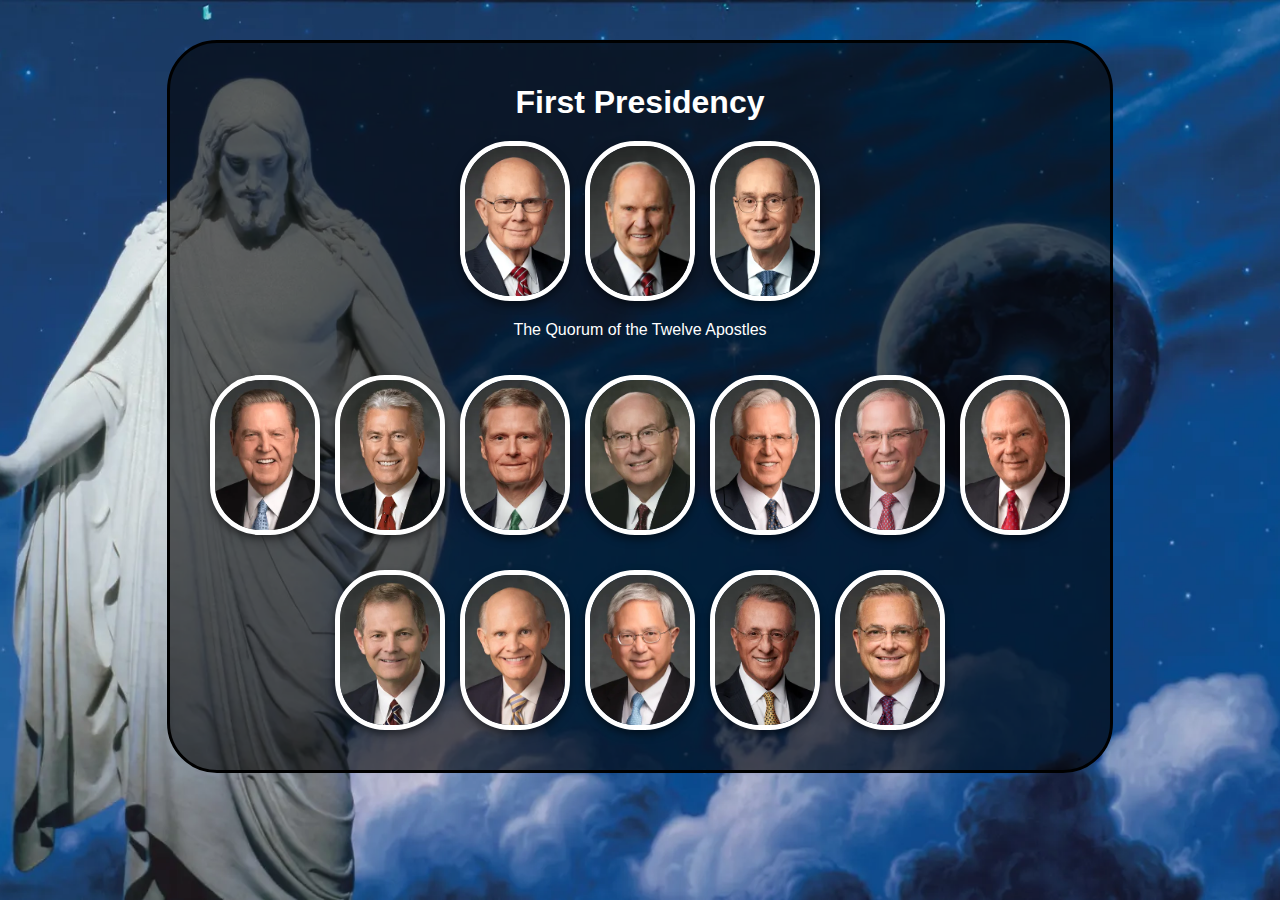
<file: ice/apostle_spotlight/apostle_spotlight/apostle_spotlight/apostles.html>
<!DOCTYPE html>
<html lang="en">
<head>
  <meta charset="UTF-8" />
  <meta name="viewport" content="width=device-width, initial-scale=1.0"/>
  <title>Apostles Spotlights</title>
  <style>
    body {
      margin: 0;
      padding: 0;
      background-image: url("images/christus.webp");
      background-size: cover;
      background-position: center;
      background-attachment: fixed;
      font-family: Arial, sans-serif;
      color: white;
    }

    .card {
      background-color: rgba(0, 0, 0, 0.6); 
      border: 3px solid black;
      border-radius: 50px;
      padding: 20px;
      margin: 40px auto;
      max-width: 900px;
      text-align: center;
    }

    h1 {
      margin-bottom: 20px;
    }

    .first, .quorm {
      display: flex;
      flex-wrap: wrap;
      justify-content: center;
      gap: 15px;
      margin-bottom: 20px;
    }

    .first img, .quorm img {
      width: 100px;
      height: 150px;
      object-fit: cover;
      border: 5px solid white;
      border-radius: 50px; 
      box-shadow: 0 4px 8px rgba(0, 0, 0, 0.5);
    }
    .quorm img {
        grid-template-columns: repeat(4, 1fr);
        margin-top: 20px;
    }
  </style>
</head>
<body>
  <div class="card">
    <header>
      <h1>First Presidency</h1>
    </header>

    <div class="first">
      <img src="images/oaks.webp" alt="headshot of Dallin H. Oaks" />
      <img src="images/nelson.webp" alt="headshot of Russell M. Nelson" />
      <img src="images/eyring.webp" alt="headshot of Henry B. Eyring" />
    </div>

    <p>The Quorum of the Twelve Apostles</p>

    <div class="quorm">
      <img src="images/holland.webp" alt="headshot of Jeffrey R. Holland" />
      <img src="images/uchtdorf.webp" alt="headshot of Dieter F. Uchtdorf" />
      <img src="images/bednar.webp" alt="headshot of David A. Bednar" />
      <img src="images/cook.webp" alt="headshot of Quentin L. Cook" />
      <img src="images/christofferson.webp" alt="headshot of D. Todd Christofferson" />
      <img src="images/anderson.webp" alt="headshot of Neil L. Andersen" />
      <img src="images/rasband.webp" alt="headshot of Ronald A. Rasband" />
      <img src="images/stevenson.webp" alt="headshot of Gary E. Stevenson" />
      <img src="images/renlund.webp" alt="headshot of Dale G. Renlund" />
      <img src="images/gong.webp" alt="headshot of Gerrit W. Gong" />
      <img src="images/soares.webp" alt="headshot of Ulisses Soares" />
      <img src="images/kearon.webp" alt="headshot of Patrick Kearon" />
    </div>
  </div>
</body>
</html>
</file>
<file: styles.css>
/* General Styles */
body {
    margin: 0;
    font-family: Arial, sans-serif;
    background-color: #e0f5ffbc;
    color: #000;
    font-family: 'Space Grotesk', sans-serif;
}

#wrapper {
    max-width: 1200px;
    margin: 0 auto;
    padding: 20px;
}
nav {
    display: flex;
    align-items: center;
    justify-content: space-between;
    position: fixed;
    top: 0;
    left: 0;
    width: 100%;
    height: 80px; 
    background: black;
    padding: 10px 20px;
}

/* Logo */
.logo {
    width: 70px;
    height: auto;
}

/* Title inside nav */
nav h1 {
    color: white;
    font-size: 1.5rem;
    margin-left: 15px;
    font-family: 'Iceland', sans-serif ;
}

/* Navigation Links */
.nav-links {
    display: flex;
    gap: 20px;
}

.nav-links a {
    color: white;
    text-decoration: none;
    font-weight: bold;
    padding: 50px;
    transition: 0.3s;
}

.nav-links a:hover {
    background: white;
    color: black;
    border-radius: 5px;
}

main {
    padding: 80px 20px 20px;
}

.tagline {
    font-size: 1.3rem;
    font-weight: bold;
    margin-bottom: 10px;
}

.project-links {
    display: grid;
    grid-template-columns: repeat(auto-fit, minmax(150px, 1fr));
    gap: 20px;
    margin-top: 20px;
    box-shadow: #000;
}

.project-links img {
    width: 100%;
    height: auto;
    border-radius: 5px #000;
    box-shadow: #000;
}

.project-links p {
    text-align: center;
    margin-top: 5px;
}


footer {
    border-top: 2px solid black;
    padding: 20px 0;
}


.socials {
    display: flex;
    justify-content: center;
    gap: 20px;
    margin-bottom: 20px;
}

.socials img {
    width: 50px;
    height: 50px;
}

table {
    width: 100%;
    border-collapse: collapse;
    margin-bottom: 30px;
}

table, th, td {
    border: 1px solid black;
}

th, td {
    padding: 10px;
    text-align: center;
}

#contact {
    max-width: 400px;
    margin: 0 auto;
    padding: 20px;
    background-color: #f9f9f9;
    border: 1px solid #000;
    border-radius: 8px;
}

form input[type="text"],
form input[type="email"],
form input[type="tel"],
form textarea {
    width: 100%;
    padding: 8px;
    border: 1px solid #333;
    margin-bottom: 10px;
    box-sizing: border-box;
}

form input[type="submit"] {
    background-color: black;
    color: white;
    padding: 10px 20px;
    border: none;
    cursor: pointer;
}
.about-sections {
  display: flex;
  flex-direction: column;
  gap: 40px;
  padding: 20px;
  max-width: 1000px;
  margin: auto;
}

.section {
  display: flex;
  align-items: center;
  gap: 20px;
  flex-wrap: wrap;
  margin-top: 60px;
}

.section img {
  width: 200px;
  height: auto;
  border-radius: 10px;
  box-shadow: 0 2px 10px rgba(0,0,0,0.1);
  object-fit: cover;
}

.text {
  flex: 1;
  min-width: 250px;
}

.tagline {
  font-size: 1.2rem;
  margin-bottom: 5px;
  color: #333;
}
</file>
<file: portfolio-project/styles.css>
/* General Styles */
body {
    margin: 0;
    font-family: Arial, sans-serif;
    background-color: #e0f5ffbc;
    color: #000;
    font-family: 'Space Grotesk', sans-serif;
}

#wrapper {
    max-width: 1200px;
    margin: 0 auto;
    padding: 20px;
}
nav {
    display: flex;
    align-items: center;
    justify-content: space-between;
    position: fixed;
    top: 0;
    left: 0;
    width: 100%;
    height: 80px; 
    background: black;
    padding: 10px 20px;
}

/* Logo */
.logo {
    width: 70px;
    height: auto;
}

/* Title inside nav */
nav h1 {
    color: white;
    font-size: 1.5rem;
    margin-left: 15px;
    font-family: 'Iceland', sans-serif ;
}

/* Navigation Links */
.nav-links {
    display: flex;
    gap: 20px;
}

.nav-links a {
    color: white;
    text-decoration: none;
    font-weight: bold;
    padding: 50px;
    transition: 0.3s;
}

.nav-links a:hover {
    background: white;
    color: black;
    border-radius: 5px;
}

main {
    padding: 80px 20px 20px;
}

.tagline {
    font-size: 1.3rem;
    font-weight: bold;
    margin-bottom: 10px;
}

.project-links {
    display: grid;
    grid-template-columns: repeat(auto-fit, minmax(150px, 1fr));
    gap: 20px;
    margin-top: 20px;
    box-shadow: #000;
}

.project-links img {
    width: 100%;
    height: auto;
    border-radius: 5px #000;
    box-shadow: #000;
}

.project-links p {
    text-align: center;
    margin-top: 5px;
}


footer {
    border-top: 2px solid black;
    padding: 20px 0;
}


.socials {
    display: flex;
    justify-content: center;
    gap: 20px;
    margin-bottom: 20px;
}

.socials img {
    width: 50px;
    height: 50px;
}

table {
    width: 100%;
    border-collapse: collapse;
    margin-bottom: 30px;
}

table, th, td {
    border: 1px solid black;
}

th, td {
    padding: 10px;
    text-align: center;
}

#contact {
    max-width: 400px;
    margin: 0 auto;
    padding: 20px;
    background-color: #f9f9f9;
    border: 1px solid #000;
    border-radius: 8px;
}

form input[type="text"],
form input[type="email"],
form input[type="tel"],
form textarea {
    width: 100%;
    padding: 8px;
    border: 1px solid #333;
    margin-bottom: 10px;
    box-sizing: border-box;
}

form input[type="submit"] {
    background-color: black;
    color: white;
    padding: 10px 20px;
    border: none;
    cursor: pointer;
}
.about-sections {
  display: flex;
  flex-direction: column;
  gap: 40px;
  padding: 20px;
  max-width: 1000px;
  margin: auto;
}

.section {
  display: flex;
  align-items: center;
  gap: 20px;
  flex-wrap: wrap;
  margin-top: 60px;
}

.section img {
  width: 200px;
  height: auto;
  border-radius: 10px;
  box-shadow: 0 2px 10px rgba(0,0,0,0.1);
  object-fit: cover;
}

.text {
  flex: 1;
  min-width: 250px;
}

.tagline {
  font-size: 1.2rem;
  margin-bottom: 5px;
  color: #333;
}
</file>
<file: wwr/styles/style.css>
/*Style the home page*/
@import url('https://fonts.googleapis.com/css2?family=Roboto:ital,wght@0,100..900;1,100..900&family=Rock+Salt&display=swap');

div {
    max-width: 400%;
}
.logo {
   width: 80px;
   height: 80px;
   padding-top: 5px;
}
.icon {
   width: 80px;
   padding-top: 10px;
}

header {
    background-color: #8ecae600;
    color: rgb(255, 255, 255);
    display: grid;
    grid-template-columns: 150px auto;
}
nav { 
  display:flex;
  justify-content: space-around;
}
nav a {
    text-align: center;
    color:#ffffff;
    text-decoration: none;
    padding: 35px;
    }
    #logo_link {
      padding-top: 5px;
      justify-self: center;
      align-self:center;
    }
    #hero {
      display: grid;
      grid-template-columns: 1fr 3fr 1fr;
       margin-top: -100px;
    }  
    #hero-box { 
      grid-column: 1/4;
      grid-row: 1/3;
      z-index: -1;
      position: relative;
    }
    #hero-img {
       width: 100%;
      height: 800px;
       box-sizing: border-box;
    }
    #hero-msg {
      grid-column: 2/3;
      grid-row: 1/2;
      margin-top: 100px;
    }
    #hero-msg h4, 
    #hero-msg h1 {
      color:white;
      grid-column: 2/3;
      grid-row: 1/2;
      margin-top: 100px;
    }
  .home-title {
   text-align: center;
   font-family: "Rock Salt";  
   font-size: 2em;
  }
  h4 {
  text-align: center;
  display: block;
  margin: auto;
  padding-bottom: 15px;
  color: white;
}
  home-title {
    text-align: center;
    margin-top: 10px;
  }
  .button-box {
    text-align: center;
  }
  main section {
    text-align: center;
    box-sizing: border-box;
  }
  .home-grid {
    display: grid;
    grid-template-columns: repeat(10, 1fr);
    grid-template-rows: repeat(9, auto);
  }
  .card-img {           /*This is to adjust all images*/
    box-sizing: border-box;
    border: 10px solid #ffb703;
    width: 100%;
    transition: transfrom .5s;
    box-shadow: 5px 5px 10px #8ecae6;
  }
  .card-img:hover {
    opacity: .6;
    transform: scale(1.1);
  }
  .mountains {
    width: 100%;
    grid-column: 2 / 7;
    grid-row: 5 / 8;
    z-index: 0;
    box-shadow: 5px 5px 10px #8ecae6;
  }
  .river-card{
    margin: 200px 0px;
    grid-column: 2 / 4;
    grid-row: 2 / 3;
  }
  .camping-card{
    margin: 200px 0px;
    grid-column: 5 / 7;
    grid-row: 2 / 3;
  }
  .rapids-card{
    margin: 200px 0px;
    grid-column: 8 / 10;
    grid-row: 2 / 3;
  }
  #background{
    height: 725px;
    background-color: #e4e7e7;
    grid-column: 1 / 11;
    grid-row: 4 / 9;
    z-index: 0;
  }
  .msg {
    background-color: #8ecae6;
    color: black;
    font-family: "Roboto Flex";
    width: 100%;
    font-size: .8em;
    padding: 1rem;
    margin-top: 200px;
    border-radius: 8px;
    grid-column: 6 / 10;
    grid-row: 6 / 7;
    z-index: 2;
    box-shadow: 5px 5px 10px #8ecae6;

 }
  body {
    background-color: #ebebeb;
    color: black;
    font-size: 22px;
    margin: 0;
    padding: 0;
  }
  h2 {
   margin: 0;
  }
nav a:hover {
    background-color: #023047;
    color: white;
}
 .book, .join {
   text-align: center;
    background-color: #ffb703;
    color: black;
    text-decoration: none;
    font-size: 18px;
    padding: 15px 30px;
    margin-top: 50px;
    border-radius: 5px;
 }
 .book:hover {
    background-color: #023047;
    color: white
 }
 .join:hover {
   background-color: #023047;
   color:white
 }
 #background {
    background-color: #ffb703;
    color: black;
    margin-bottom: 100px;
 }
 
 .msg h2{
   font-family: "Roboto Flex";
   font-size: 1.5em;
   padding-bottom: 15px;
 }
 footer {
    background-color: #8ecae6;
    color:black;
    text-align: left;
    text-decoration: none;
    padding: 25px 50px;
    margin-top: 200px;
    display: flex;
    justify-content: space-around;
    align-items: center;

 }
 footer a{
   text-decoration: none;
   color: black;
   padding-top: 15px;
 }
</file>
<file: ice/favorite_devo/favorite_devo/styles/styles.css>
body {
  margin: 0;
  height: 100%;
  font-family: Arial, sans-serif;
  background: linear-gradient(to bottom, #d3d3d3, #001f3f);
  background-repeat: no-repeat; /* Just in case */
  background-attachment: fixed;
}

.container {
  text-align: center;
}

.header {
  padding: 20px 0;
}

.header-image {
  background-image: url('../images/icenter.png'); /* Replace with your image */
  background-repeat: no-repeat;
  background-position: center;
  height: 150px;
  display: flex;
  flex-direction: column;
  justify-content: center;
  color: white;

}

.header-image h1 {
  margin: 0;
  line-height: 0.9;
    font-size: 3.5em;
  font-weight: bold;
  text-shadow: 2px 2px 4px rgba(0, 0, 0, 0.7);
  background: #00000055;
}

.content-box {
  background-color: white;
  margin: 30px auto;
  width: 90%;
  max-width: 900px;
  padding: 40px;
  box-shadow: 5px 5px 0px black;
  min-height: 400px;
}
</file>
